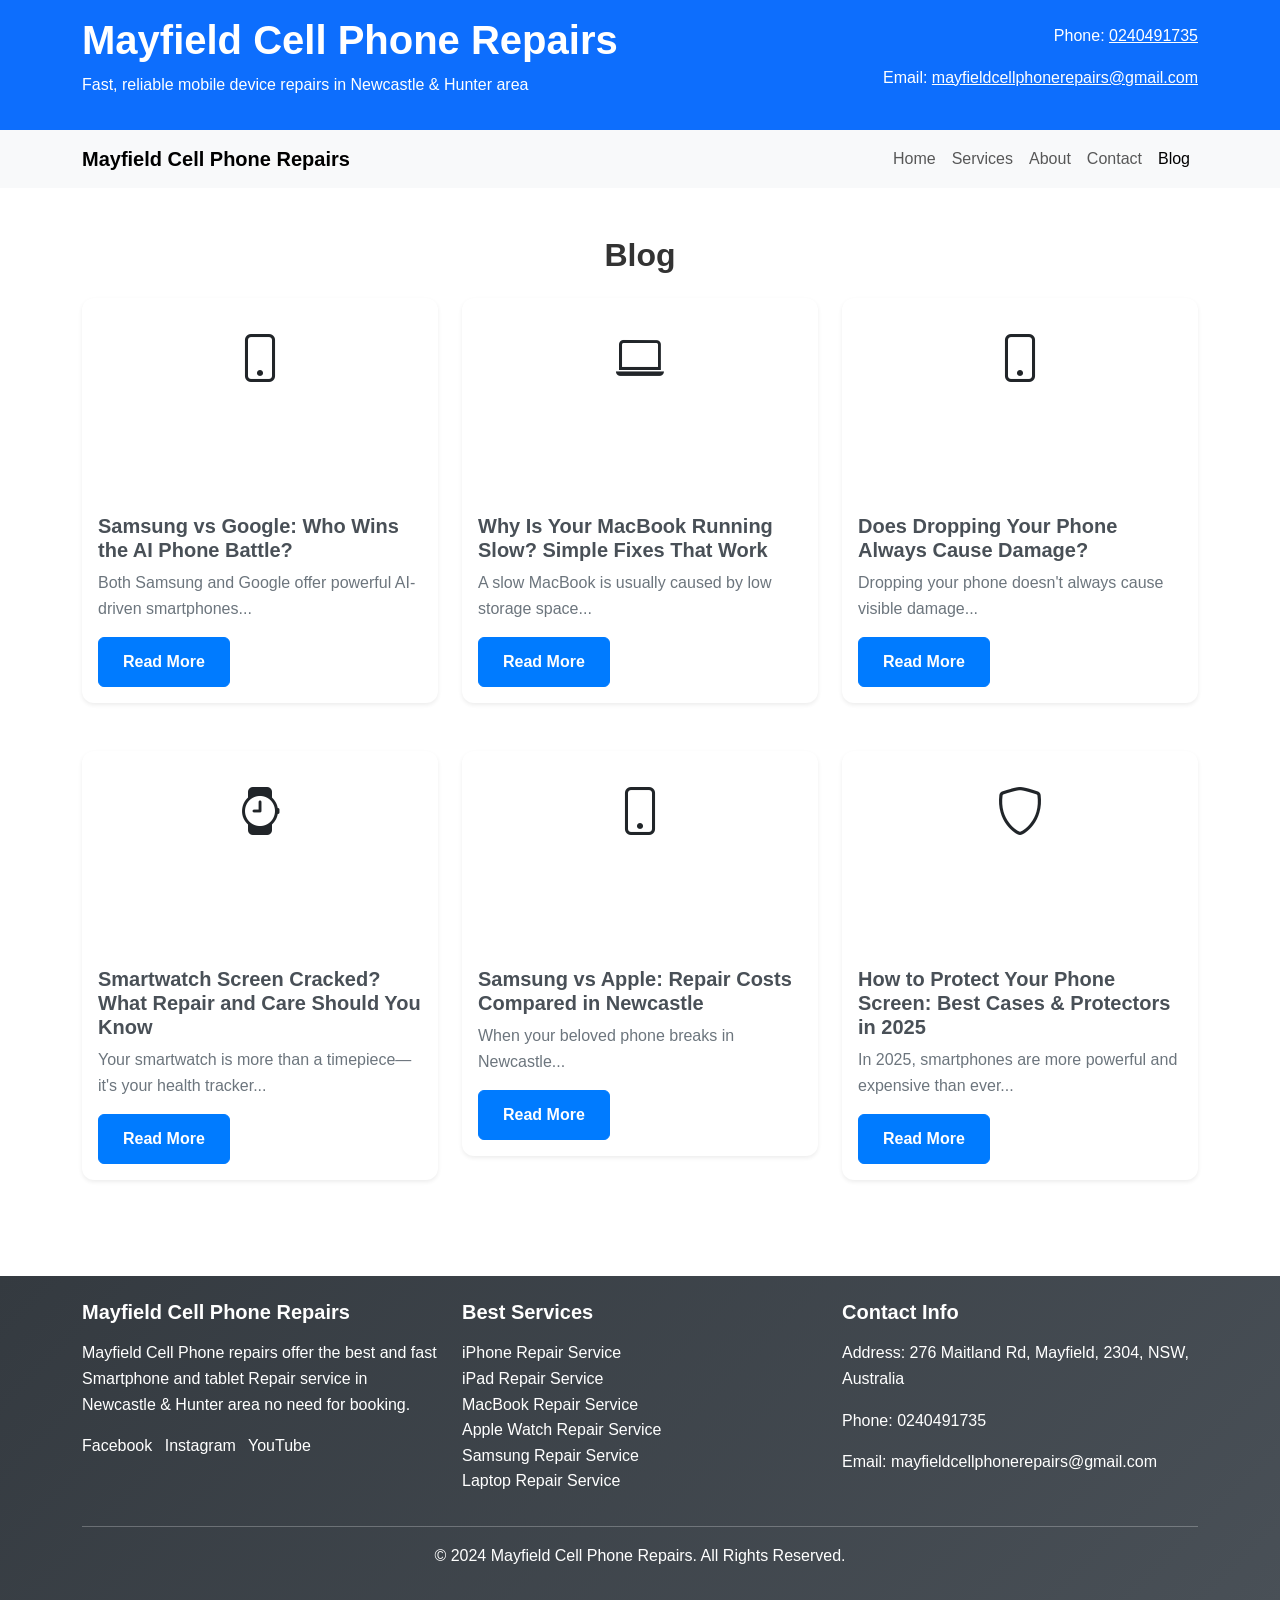
<file: blog/index.html>
<!DOCTYPE html>
<html lang="en">
<head>
    <meta charset="UTF-8">
    <meta name="viewport" content="width=device-width, initial-scale=1.0">
    <title>Blog - Mayfield Cell Phone Repairs</title>
    <link href="https://cdn.jsdelivr.net/npm/bootstrap@5.3.0/dist/css/bootstrap.min.css" rel="stylesheet">
    <link rel="stylesheet" href="https://cdn.jsdelivr.net/npm/bootstrap-icons@1.10.0/font/bootstrap-icons.css">
    <link rel="stylesheet" href="../assets/css/style.css">
</head>
<body>
    <header class="bg-primary text-white py-3">
        <div class="container">
            <div class="row align-items-center">
                <div class="col-md-6">
                    <h1>Mayfield Cell Phone Repairs</h1>
                    <p>Fast, reliable mobile device repairs in Newcastle & Hunter area</p>
                </div>
                <div class="col-md-6 text-end">
                    <p>Phone: <a href="tel:0240491735" class="text-white">0240491735</a></p>
                    <p>Email: <a href="mailto:mayfieldcellphonerepairs@gmail.com" class="text-white">mayfieldcellphonerepairs@gmail.com</a></p>
                </div>
            </div>
        </div>
    </header>

    <nav class="navbar navbar-expand-lg navbar-light bg-light">
        <div class="container">
            <a class="navbar-brand" href="../index.html">Mayfield Cell Phone Repairs</a>
            <button class="navbar-toggler" type="button" data-bs-toggle="collapse" data-bs-target="#navbarNav">
                <span class="navbar-toggler-icon"></span>
            </button>
            <div class="collapse navbar-collapse" id="navbarNav">
                <ul class="navbar-nav ms-auto">
                    <li class="nav-item"><a class="nav-link" href="../index.html">Home</a></li>
                    <li class="nav-item"><a class="nav-link" href="../services.html">Services</a></li>
                    <li class="nav-item"><a class="nav-link" href="../about.html">About</a></li>
                    <li class="nav-item"><a class="nav-link" href="../contact.html">Contact</a></li>
                    <li class="nav-item"><a class="nav-link active" href="./">Blog</a></li>
                </ul>
            </div>
        </div>
    </nav>

    <section class="py-5">
        <div class="container">
            <h2 class="text-center mb-4">Blog</h2>
            <div class="row">
                <div class="col-md-4 mb-4">
                    <div class="card">
                        <div class="card-img-top text-center py-4"><i class="bi bi-phone" style="font-size: 3rem;"></i></div>
                        <div class="card-body">
                            <h5 class="card-title">Samsung vs Google: Who Wins the AI Phone Battle?</h5>
                            <p class="card-text">Both Samsung and Google offer powerful AI-driven smartphones...</p>
                            <a href="samsung-vs-google.html" class="btn btn-primary">Read More</a>
                        </div>
                    </div>
                </div>
                <div class="col-md-4 mb-4">
                    <div class="card">
                        <div class="card-img-top text-center py-4"><i class="bi bi-laptop" style="font-size: 3rem;"></i></div>
                        <div class="card-body">
                            <h5 class="card-title">Why Is Your MacBook Running Slow? Simple Fixes That Work</h5>
                            <p class="card-text">A slow MacBook is usually caused by low storage space...</p>
                            <a href="macbook-slow.html" class="btn btn-primary">Read More</a>
                        </div>
                    </div>
                </div>
                <div class="col-md-4 mb-4">
                    <div class="card">
                        <div class="card-img-top text-center py-4"><i class="bi bi-phone" style="font-size: 3rem;"></i></div>
                        <div class="card-body">
                            <h5 class="card-title">Does Dropping Your Phone Always Cause Damage?</h5>
                            <p class="card-text">Dropping your phone doesn't always cause visible damage...</p>
                            <a href="dropping-phone.html" class="btn btn-primary">Read More</a>
                        </div>
                    </div>
                </div>
                <div class="col-md-4 mb-4">
                    <div class="card">
                        <div class="card-img-top text-center py-4"><i class="bi bi-watch" style="font-size: 3rem;"></i></div>
                        <div class="card-body">
                            <h5 class="card-title">Smartwatch Screen Cracked? What Repair and Care Should You Know</h5>
                            <p class="card-text">Your smartwatch is more than a timepiece—it's your health tracker...</p>
                            <a href="smartwatch-screen-cracked.html" class="btn btn-primary">Read More</a>
                        </div>
                    </div>
                </div>
                <div class="col-md-4 mb-4">
                    <div class="card">
                        <div class="card-img-top text-center py-4"><i class="bi bi-phone" style="font-size: 3rem;"></i></div>
                        <div class="card-body">
                            <h5 class="card-title">Samsung vs Apple: Repair Costs Compared in Newcastle</h5>
                            <p class="card-text">When your beloved phone breaks in Newcastle...</p>
                            <a href="samsung-vs-apple-repair-costs.html" class="btn btn-primary">Read More</a>
                        </div>
                    </div>
                </div>
                <div class="col-md-4 mb-4">
                    <div class="card">
                        <div class="card-img-top text-center py-4"><i class="bi bi-shield" style="font-size: 3rem;"></i></div>
                        <div class="card-body">
                            <h5 class="card-title">How to Protect Your Phone Screen: Best Cases & Protectors in 2025</h5>
                            <p class="card-text">In 2025, smartphones are more powerful and expensive than ever...</p>
                            <a href="protect-phone-screen.html" class="btn btn-primary">Read More</a>
                        </div>
                    </div>
                </div>
            </div>
        </div>
    </section>

    <footer class="bg-dark text-white py-4">
        <div class="container">
            <div class="row">
                <div class="col-md-4">
                    <h5>Mayfield Cell Phone Repairs</h5>
                    <p>Mayfield Cell Phone repairs offer the best and fast Smartphone and tablet Repair service in Newcastle & Hunter area no need for booking.</p>
                    <div>
                        <a href="https://www.facebook.com/mayfieldcellphonerepairs" class="text-white me-2">Facebook</a>
                        <a href="https://www.instagram.com/mayfieldcellphonerepairs/" class="text-white me-2">Instagram</a>
                        <a href="https://www.youtube.com/@mayfieldcellphonerepairs" class="text-white">YouTube</a>
                    </div>
                </div>
                <div class="col-md-4">
                    <h5>Best Services</h5>
                    <ul class="list-unstyled">
                        <li><a href="../services.html#iphone" class="text-white">iPhone Repair Service</a></li>
                        <li><a href="../services.html#ipad" class="text-white">iPad Repair Service</a></li>
                        <li><a href="../services.html#macbook" class="text-white">MacBook Repair Service</a></li>
                        <li><a href="../services.html#applewatch" class="text-white">Apple Watch Repair Service</a></li>
                        <li><a href="../services.html#samsung" class="text-white">Samsung Repair Service</a></li>
                        <li><a href="../services.html#laptop" class="text-white">Laptop Repair Service</a></li>
                    </ul>
                </div>
                <div class="col-md-4">
                    <h5>Contact Info</h5>
                    <p>Address: 276 Maitland Rd, Mayfield, 2304, NSW, Australia</p>
                    <p>Phone: <a href="tel:0240491735" class="text-white">0240491735</a></p>
                    <p>Email: <a href="mailto:mayfieldcellphonerepairs@gmail.com" class="text-white">mayfieldcellphonerepairs@gmail.com</a></p>
                </div>
            </div>
            <hr>
            <p class="text-center">&copy; 2024 Mayfield Cell Phone Repairs. All Rights Reserved.</p>
        </div>
    </footer>

    <script src="https://cdn.jsdelivr.net/npm/bootstrap@5.3.0/dist/js/bootstrap.bundle.min.js"></script>
    <script src="../assets/js/script.js"></script>
</body>
</html>
</file>
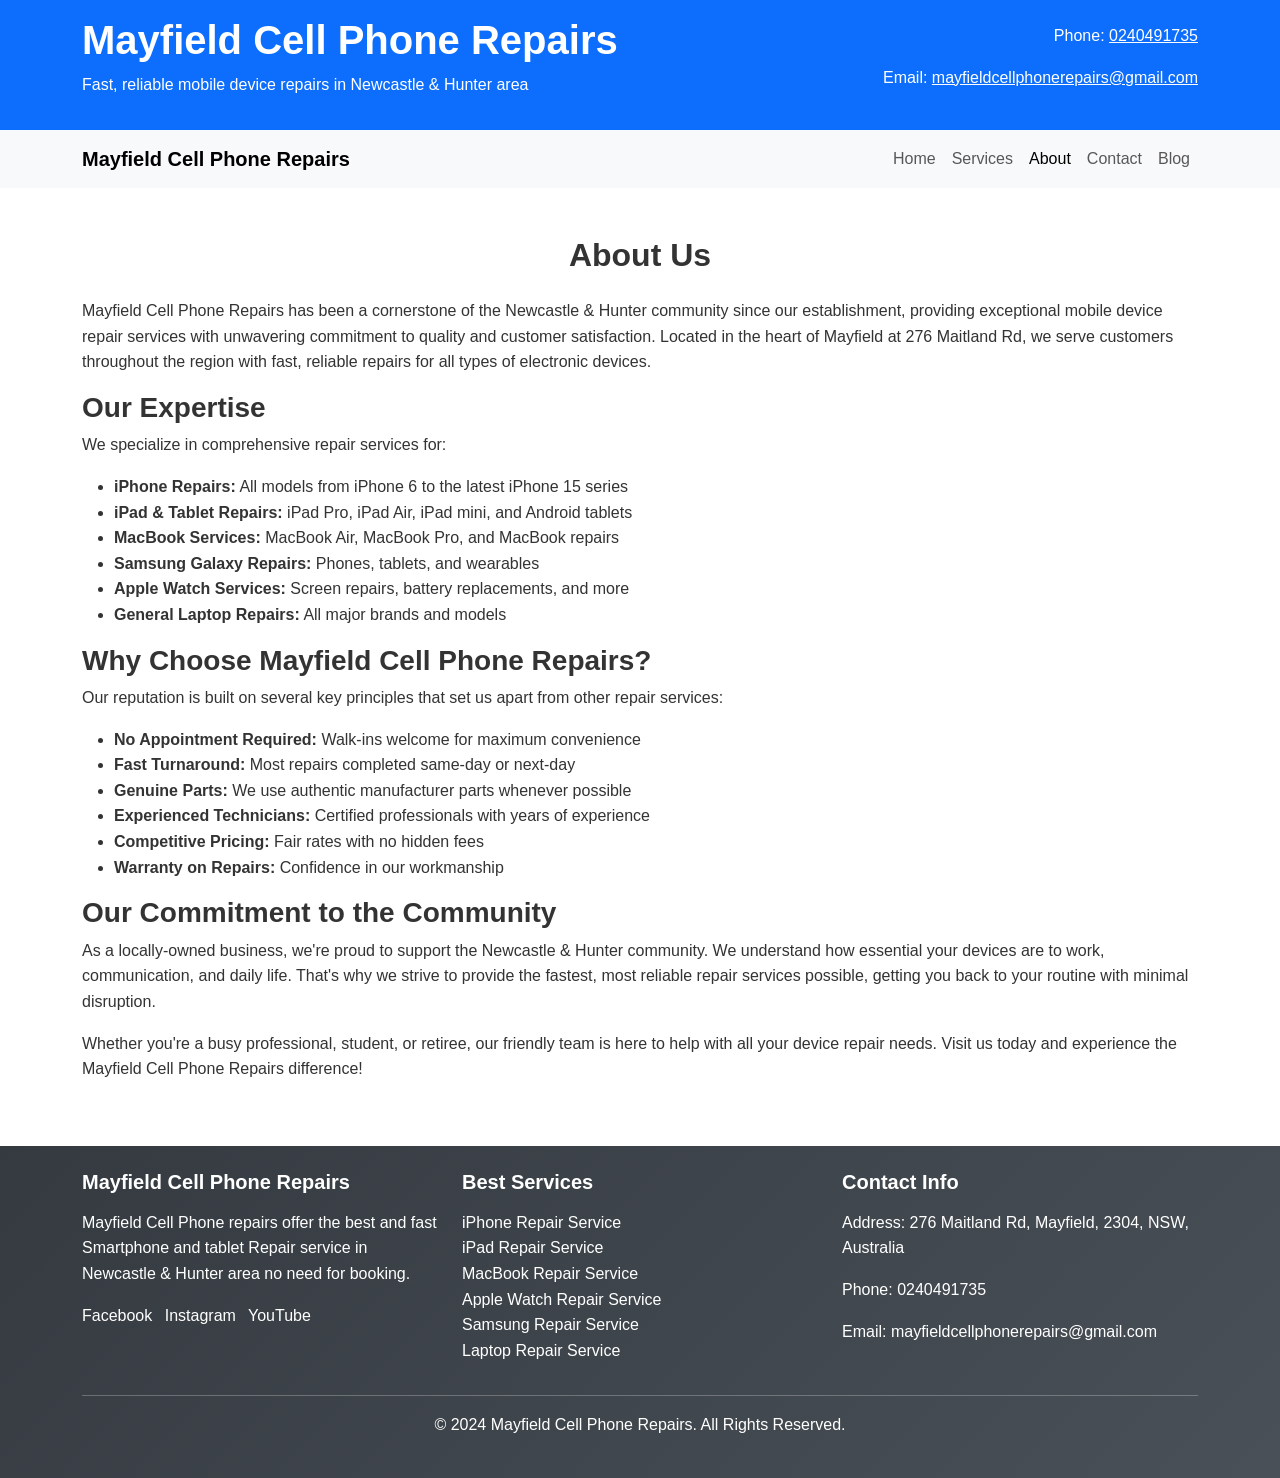
<file: about.html>
<!DOCTYPE html>
<html lang="en">
<head>
    <meta charset="UTF-8">
    <meta name="viewport" content="width=device-width, initial-scale=1.0">
    <title>About - Mayfield Cell Phone Repairs</title>
    <link href="https://cdn.jsdelivr.net/npm/bootstrap@5.3.0/dist/css/bootstrap.min.css" rel="stylesheet">
    <link rel="stylesheet" href="https://cdn.jsdelivr.net/npm/bootstrap-icons@1.10.0/font/bootstrap-icons.css">
    <link rel="stylesheet" href="assets/css/style.css">
</head>
<body>
    <header class="bg-primary text-white py-3">
        <div class="container">
            <div class="row align-items-center">
                <div class="col-md-6">
                    <h1>Mayfield Cell Phone Repairs</h1>
                    <p>Fast, reliable mobile device repairs in Newcastle & Hunter area</p>
                </div>
                <div class="col-md-6 text-end">
                    <p>Phone: <a href="tel:0240491735" class="text-white">0240491735</a></p>
                    <p>Email: <a href="mailto:mayfieldcellphonerepairs@gmail.com" class="text-white">mayfieldcellphonerepairs@gmail.com</a></p>
                </div>
            </div>
        </div>
    </header>

    <nav class="navbar navbar-expand-lg navbar-light bg-light">
        <div class="container">
            <a class="navbar-brand" href="#">Mayfield Cell Phone Repairs</a>
            <button class="navbar-toggler" type="button" data-bs-toggle="collapse" data-bs-target="#navbarNav">
                <span class="navbar-toggler-icon"></span>
            </button>
            <div class="collapse navbar-collapse" id="navbarNav">
                <ul class="navbar-nav ms-auto">
                    <li class="nav-item"><a class="nav-link" href="index.html">Home</a></li>
                    <li class="nav-item"><a class="nav-link" href="services.html">Services</a></li>
                    <li class="nav-item"><a class="nav-link active" href="about.html">About</a></li>
                    <li class="nav-item"><a class="nav-link" href="contact.html">Contact</a></li>
                    <li class="nav-item"><a class="nav-link" href="blog/">Blog</a></li>
                </ul>
            </div>
        </div>
    </nav>

    <section class="py-5">
        <div class="container">
            <h2 class="text-center mb-4">About Us</h2>
            <p>Mayfield Cell Phone Repairs has been a cornerstone of the Newcastle & Hunter community since our establishment, providing exceptional mobile device repair services with unwavering commitment to quality and customer satisfaction. Located in the heart of Mayfield at 276 Maitland Rd, we serve customers throughout the region with fast, reliable repairs for all types of electronic devices.</p>
            
            <h3>Our Expertise</h3>
            <p>We specialize in comprehensive repair services for:</p>
            <ul>
                <li><strong>iPhone Repairs:</strong> All models from iPhone 6 to the latest iPhone 15 series</li>
                <li><strong>iPad & Tablet Repairs:</strong> iPad Pro, iPad Air, iPad mini, and Android tablets</li>
                <li><strong>MacBook Services:</strong> MacBook Air, MacBook Pro, and MacBook repairs</li>
                <li><strong>Samsung Galaxy Repairs:</strong> Phones, tablets, and wearables</li>
                <li><strong>Apple Watch Services:</strong> Screen repairs, battery replacements, and more</li>
                <li><strong>General Laptop Repairs:</strong> All major brands and models</li>
            </ul>

            <h3>Why Choose Mayfield Cell Phone Repairs?</h3>
            <p>Our reputation is built on several key principles that set us apart from other repair services:</p>
            <ul>
                <li><strong>No Appointment Required:</strong> Walk-ins welcome for maximum convenience</li>
                <li><strong>Fast Turnaround:</strong> Most repairs completed same-day or next-day</li>
                <li><strong>Genuine Parts:</strong> We use authentic manufacturer parts whenever possible</li>
                <li><strong>Experienced Technicians:</strong> Certified professionals with years of experience</li>
                <li><strong>Competitive Pricing:</strong> Fair rates with no hidden fees</li>
                <li><strong>Warranty on Repairs:</strong> Confidence in our workmanship</li>
            </ul>

            <h3>Our Commitment to the Community</h3>
            <p>As a locally-owned business, we're proud to support the Newcastle & Hunter community. We understand how essential your devices are to work, communication, and daily life. That's why we strive to provide the fastest, most reliable repair services possible, getting you back to your routine with minimal disruption.</p>
            
            <p>Whether you're a busy professional, student, or retiree, our friendly team is here to help with all your device repair needs. Visit us today and experience the Mayfield Cell Phone Repairs difference!</p>
        </div>
    </section>

    <footer class="bg-dark text-white py-4">
        <div class="container">
            <div class="row">
                <div class="col-md-4">
                    <h5>Mayfield Cell Phone Repairs</h5>
                    <p>Mayfield Cell Phone repairs offer the best and fast Smartphone and tablet Repair service in Newcastle & Hunter area no need for booking.</p>
                    <div>
                        <a href="https://www.facebook.com/mayfieldcellphonerepairs" class="text-white me-2">Facebook</a>
                        <a href="https://www.instagram.com/mayfieldcellphonerepairs/" class="text-white me-2">Instagram</a>
                        <a href="https://www.youtube.com/@mayfieldcellphonerepairs" class="text-white">YouTube</a>
                    </div>
                </div>
                <div class="col-md-4">
                    <h5>Best Services</h5>
                    <ul class="list-unstyled">
                        <li><a href="services.html#iphone" class="text-white">iPhone Repair Service</a></li>
                        <li><a href="services.html#ipad" class="text-white">iPad Repair Service</a></li>
                        <li><a href="services.html#macbook" class="text-white">MacBook Repair Service</a></li>
                        <li><a href="services.html#applewatch" class="text-white">Apple Watch Repair Service</a></li>
                        <li><a href="services.html#samsung" class="text-white">Samsung Repair Service</a></li>
                        <li><a href="services.html#laptop" class="text-white">Laptop Repair Service</a></li>
                    </ul>
                </div>
                <div class="col-md-4">
                    <h5>Contact Info</h5>
                    <p>Address: 276 Maitland Rd, Mayfield, 2304, NSW, Australia</p>
                    <p>Phone: <a href="tel:0240491735" class="text-white">0240491735</a></p>
                    <p>Email: <a href="mailto:mayfieldcellphonerepairs@gmail.com" class="text-white">mayfieldcellphonerepairs@gmail.com</a></p>
                </div>
            </div>
            <hr>
            <p class="text-center">&copy; 2024 Mayfield Cell Phone Repairs. All Rights Reserved.</p>
        </div>
    </footer>

    <script src="https://cdn.jsdelivr.net/npm/bootstrap@5.3.0/dist/js/bootstrap.bundle.min.js"></script>
    <script src="assets/js/script.js"></script>
</body>
</html>
</file>
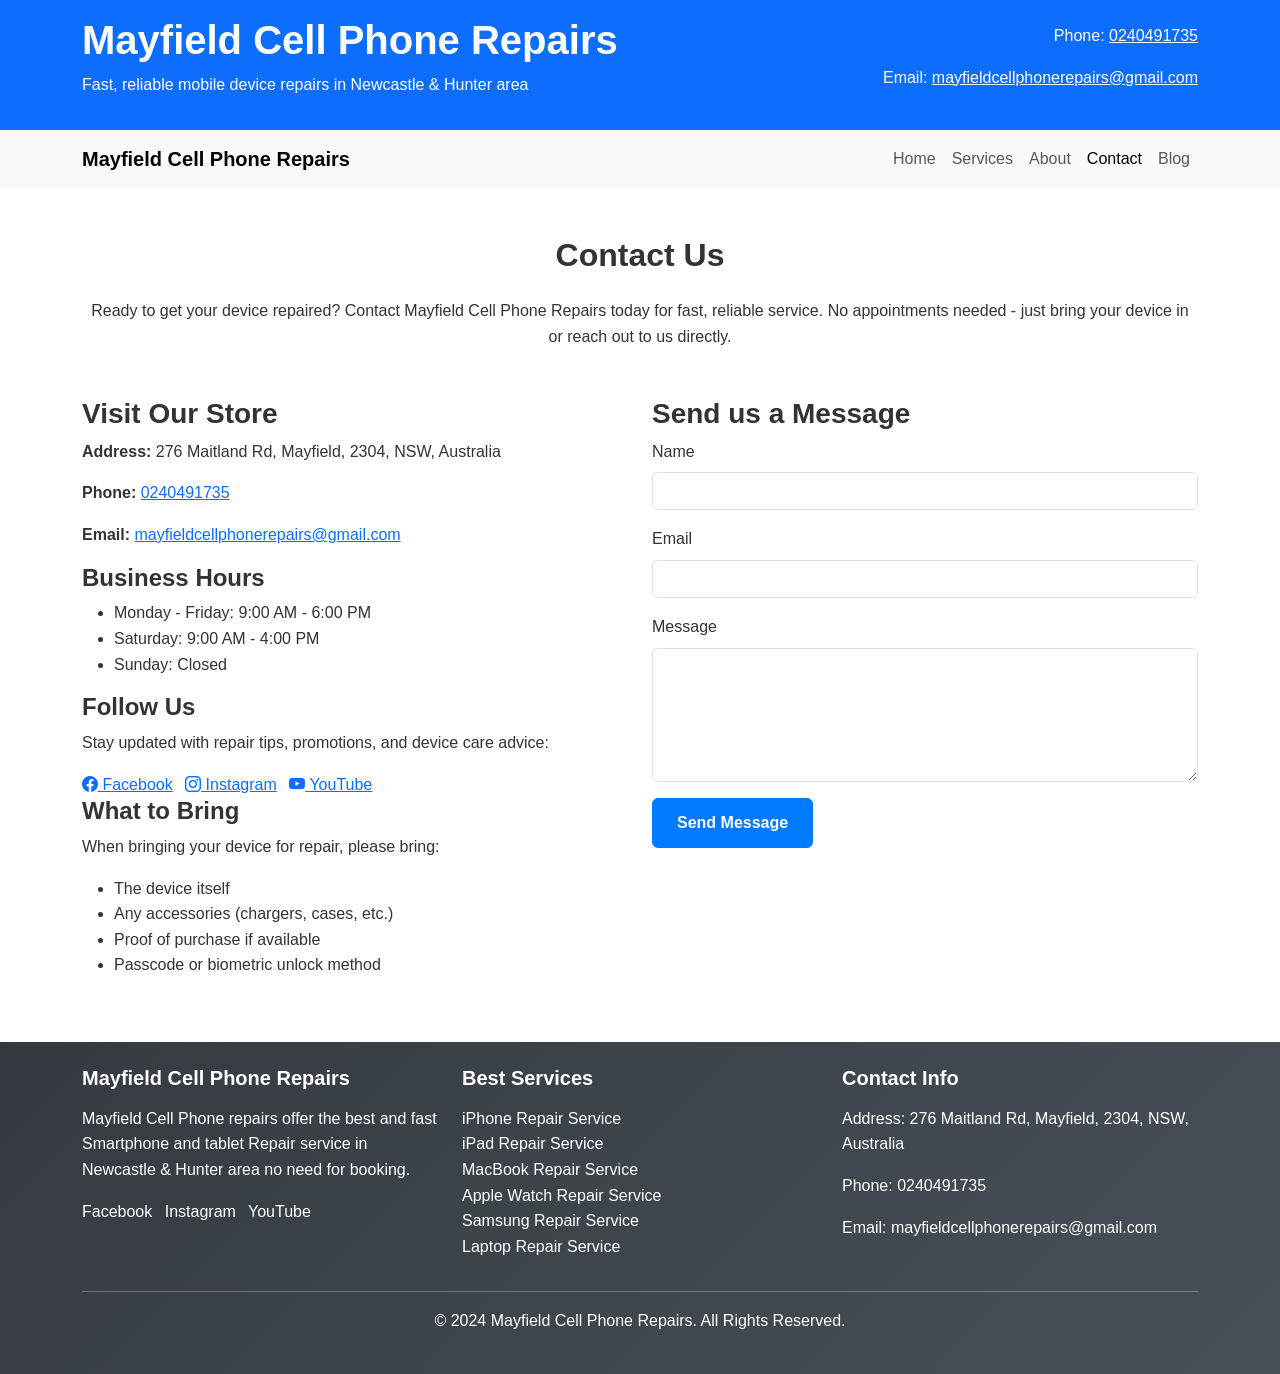
<file: contact.html>
<!DOCTYPE html>
<html lang="en">
<head>
    <meta charset="UTF-8">
    <meta name="viewport" content="width=device-width, initial-scale=1.0">
    <title>Contact - Mayfield Cell Phone Repairs</title>
    <link href="https://cdn.jsdelivr.net/npm/bootstrap@5.3.0/dist/css/bootstrap.min.css" rel="stylesheet">
    <link rel="stylesheet" href="https://cdn.jsdelivr.net/npm/bootstrap-icons@1.10.0/font/bootstrap-icons.css">
    <link rel="stylesheet" href="assets/css/style.css">
</head>
<body>
    <header class="bg-primary text-white py-3">
        <div class="container">
            <div class="row align-items-center">
                <div class="col-md-6">
                    <h1>Mayfield Cell Phone Repairs</h1>
                    <p>Fast, reliable mobile device repairs in Newcastle & Hunter area</p>
                </div>
                <div class="col-md-6 text-end">
                    <p>Phone: <a href="tel:0240491735" class="text-white">0240491735</a></p>
                    <p>Email: <a href="mailto:mayfieldcellphonerepairs@gmail.com" class="text-white">mayfieldcellphonerepairs@gmail.com</a></p>
                </div>
            </div>
        </div>
    </header>

    <nav class="navbar navbar-expand-lg navbar-light bg-light">
        <div class="container">
            <a class="navbar-brand" href="#">Mayfield Cell Phone Repairs</a>
            <button class="navbar-toggler" type="button" data-bs-toggle="collapse" data-bs-target="#navbarNav">
                <span class="navbar-toggler-icon"></span>
            </button>
            <div class="collapse navbar-collapse" id="navbarNav">
                <ul class="navbar-nav ms-auto">
                    <li class="nav-item"><a class="nav-link" href="index.html">Home</a></li>
                    <li class="nav-item"><a class="nav-link" href="services.html">Services</a></li>
                    <li class="nav-item"><a class="nav-link" href="about.html">About</a></li>
                    <li class="nav-item"><a class="nav-link active" href="contact.html">Contact</a></li>
                    <li class="nav-item"><a class="nav-link" href="blog/">Blog</a></li>
                </ul>
            </div>
        </div>
    </nav>

    <section class="py-5">
        <div class="container">
            <h2 class="text-center mb-4">Contact Us</h2>
            <p class="text-center mb-5">Ready to get your device repaired? Contact Mayfield Cell Phone Repairs today for fast, reliable service. No appointments needed - just bring your device in or reach out to us directly.</p>
            
            <div class="row">
                <div class="col-md-6">
                    <h3>Visit Our Store</h3>
                    <p><strong>Address:</strong> 276 Maitland Rd, Mayfield, 2304, NSW, Australia</p>
                    <p><strong>Phone:</strong> <a href="tel:0240491735">0240491735</a></p>
                    <p><strong>Email:</strong> <a href="mailto:mayfieldcellphonerepairs@gmail.com">mayfieldcellphonerepairs@gmail.com</a></p>
                    
                    <h4>Business Hours</h4>
                    <ul>
                        <li>Monday - Friday: 9:00 AM - 6:00 PM</li>
                        <li>Saturday: 9:00 AM - 4:00 PM</li>
                        <li>Sunday: Closed</li>
                    </ul>
                    
                    <h4>Follow Us</h4>
                    <p>Stay updated with repair tips, promotions, and device care advice:</p>
                    <a href="https://www.facebook.com/mayfieldcellphonerepairs" class="me-2"><i class="bi bi-facebook"></i> Facebook</a>
                    <a href="https://www.instagram.com/mayfieldcellphonerepairs/" class="me-2"><i class="bi bi-instagram"></i> Instagram</a>
                    <a href="https://www.youtube.com/@mayfieldcellphonerepairs"><i class="bi bi-youtube"></i> YouTube</a>
                    
                    <h4>What to Bring</h4>
                    <p>When bringing your device for repair, please bring:</p>
                    <ul>
                        <li>The device itself</li>
                        <li>Any accessories (chargers, cases, etc.)</li>
                        <li>Proof of purchase if available</li>
                        <li>Passcode or biometric unlock method</li>
                    </ul>
                </div>
                <div class="col-md-6">
                    <h3>Send us a Message</h3>
                    <form action="https://formspree.io/f/your-form-id" method="POST">
                        <div class="mb-3">
                            <label for="name" class="form-label">Name</label>
                            <input type="text" class="form-control" id="name" name="name" required>
                        </div>
                        <div class="mb-3">
                            <label for="email" class="form-label">Email</label>
                            <input type="email" class="form-control" id="email" name="email" required>
                        </div>
                        <div class="mb-3">
                            <label for="message" class="form-label">Message</label>
                            <textarea class="form-control" id="message" name="message" rows="5" required></textarea>
                        </div>
                        <button type="submit" class="btn btn-primary">Send Message</button>
                    </form>
                </div>
            </div>
        </div>
    </section>

    <footer class="bg-dark text-white py-4">
        <div class="container">
            <div class="row">
                <div class="col-md-4">
                    <h5>Mayfield Cell Phone Repairs</h5>
                    <p>Mayfield Cell Phone repairs offer the best and fast Smartphone and tablet Repair service in Newcastle & Hunter area no need for booking.</p>
                    <div>
                        <a href="https://www.facebook.com/mayfieldcellphonerepairs" class="text-white me-2">Facebook</a>
                        <a href="https://www.instagram.com/mayfieldcellphonerepairs/" class="text-white me-2">Instagram</a>
                        <a href="https://www.youtube.com/@mayfieldcellphonerepairs" class="text-white">YouTube</a>
                    </div>
                </div>
                <div class="col-md-4">
                    <h5>Best Services</h5>
                    <ul class="list-unstyled">
                        <li><a href="services.html#iphone" class="text-white">iPhone Repair Service</a></li>
                        <li><a href="services.html#ipad" class="text-white">iPad Repair Service</a></li>
                        <li><a href="services.html#macbook" class="text-white">MacBook Repair Service</a></li>
                        <li><a href="services.html#applewatch" class="text-white">Apple Watch Repair Service</a></li>
                        <li><a href="services.html#samsung" class="text-white">Samsung Repair Service</a></li>
                        <li><a href="services.html#laptop" class="text-white">Laptop Repair Service</a></li>
                    </ul>
                </div>
                <div class="col-md-4">
                    <h5>Contact Info</h5>
                    <p>Address: 276 Maitland Rd, Mayfield, 2304, NSW, Australia</p>
                    <p>Phone: <a href="tel:0240491735" class="text-white">0240491735</a></p>
                    <p>Email: <a href="mailto:mayfieldcellphonerepairs@gmail.com" class="text-white">mayfieldcellphonerepairs@gmail.com</a></p>
                </div>
            </div>
            <hr>
            <p class="text-center">&copy; 2024 Mayfield Cell Phone Repairs. All Rights Reserved.</p>
        </div>
    </footer>

    <script src="https://cdn.jsdelivr.net/npm/bootstrap@5.3.0/dist/js/bootstrap.bundle.min.js"></script>
    <script src="assets/js/script.js"></script>
</body>
</html>
</file>
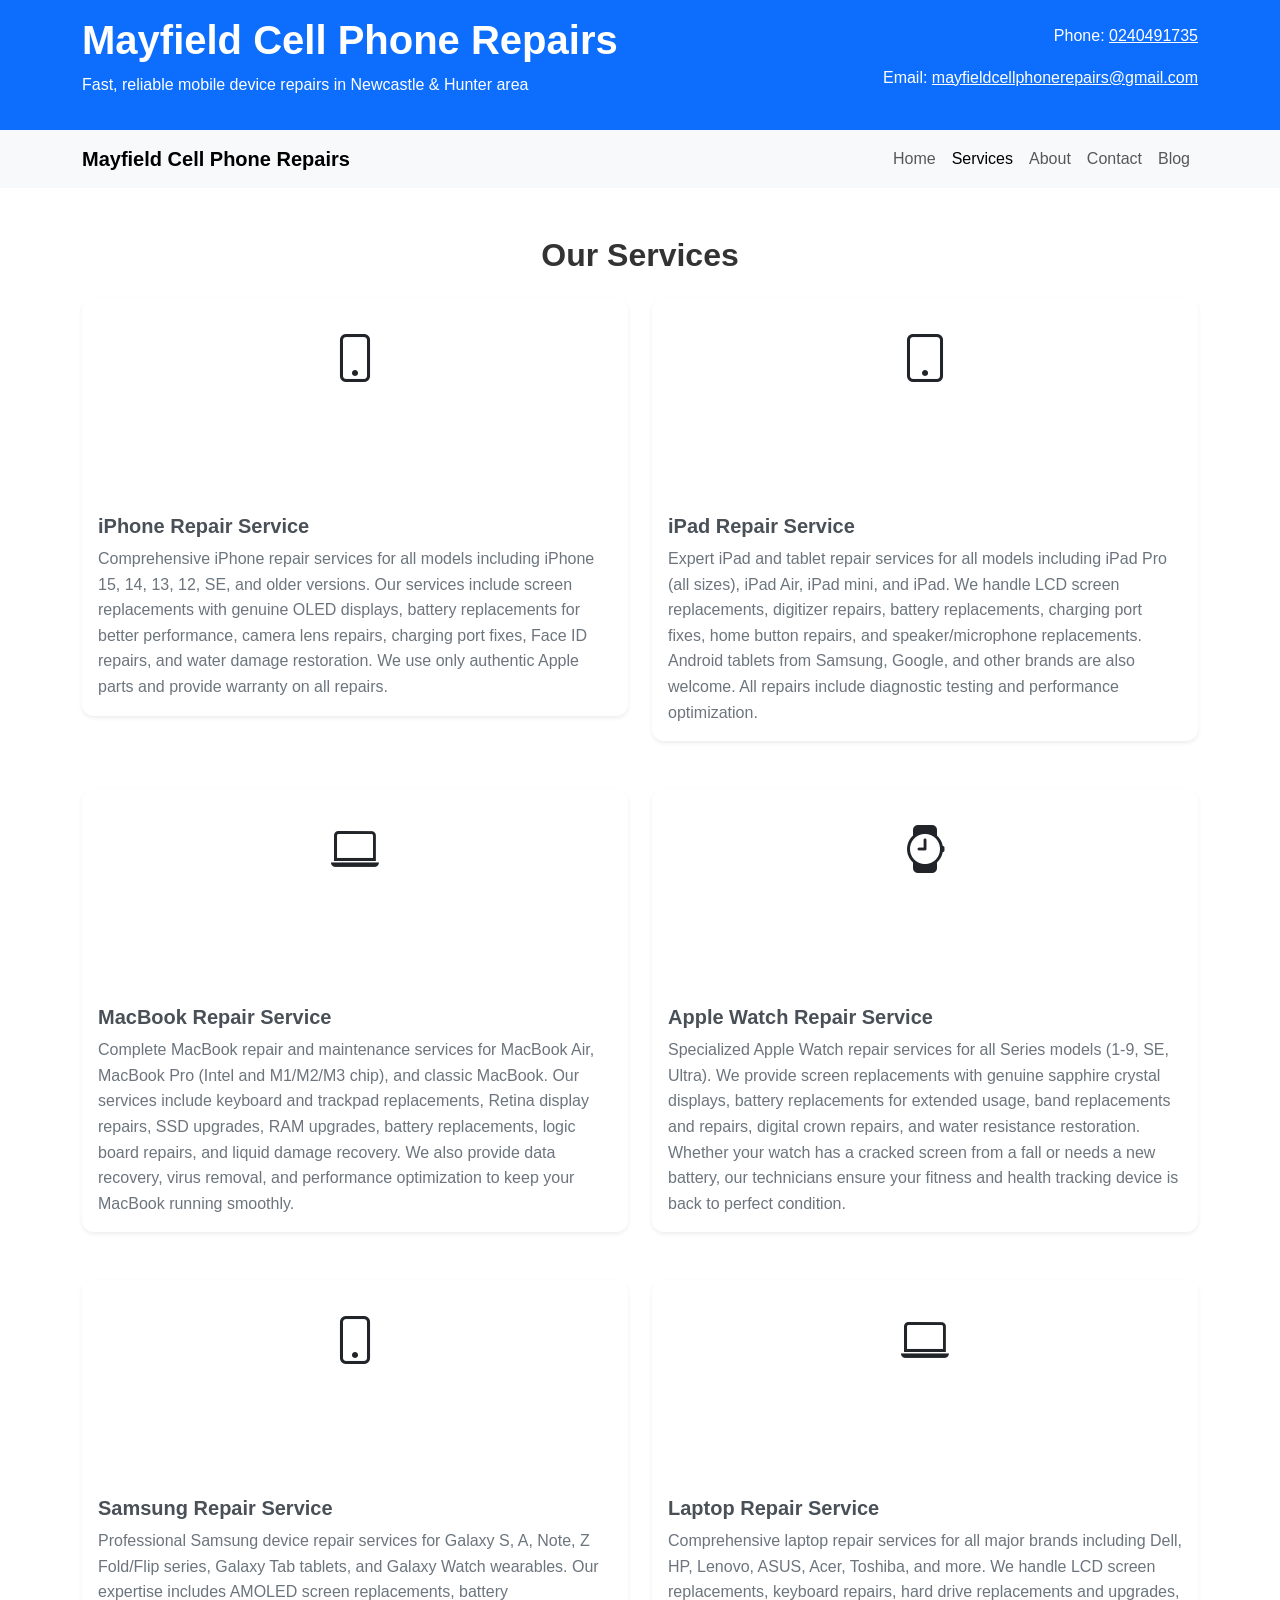
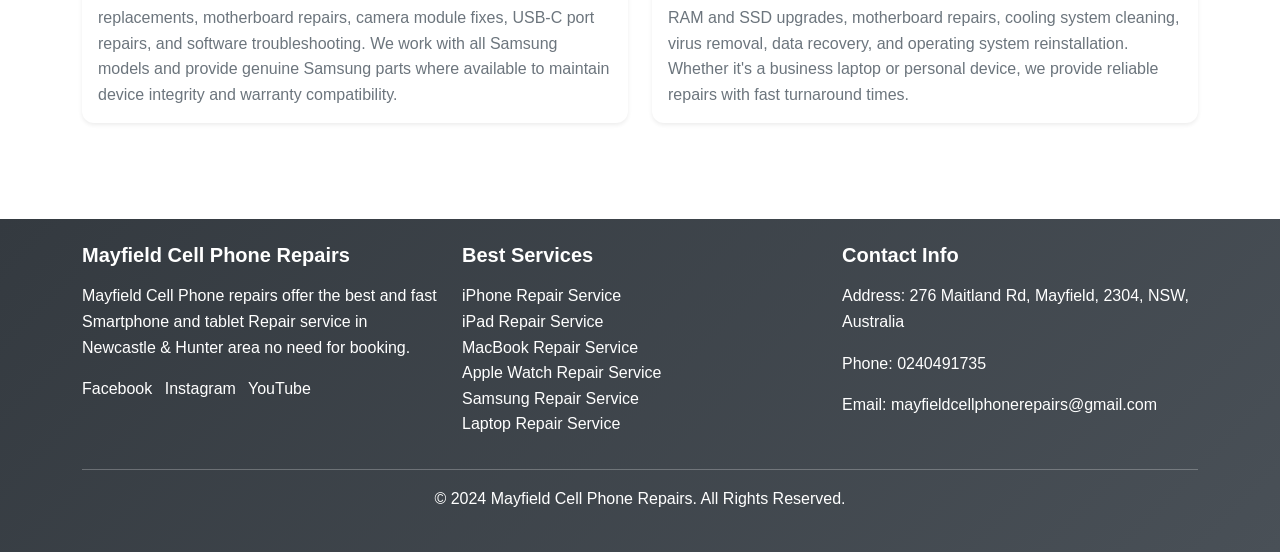
<file: services.html>
<!DOCTYPE html>
<html lang="en">
<head>
    <meta charset="UTF-8">
    <meta name="viewport" content="width=device-width, initial-scale=1.0">
    <title>Services - Mayfield Cell Phone Repairs</title>
    <link href="https://cdn.jsdelivr.net/npm/bootstrap@5.3.0/dist/css/bootstrap.min.css" rel="stylesheet">
    <link rel="stylesheet" href="https://cdn.jsdelivr.net/npm/bootstrap-icons@1.10.0/font/bootstrap-icons.css">
    <link rel="stylesheet" href="assets/css/style.css">
</head>
<body>
    <header class="bg-primary text-white py-3">
        <div class="container">
            <div class="row align-items-center">
                <div class="col-md-6">
                    <h1>Mayfield Cell Phone Repairs</h1>
                    <p>Fast, reliable mobile device repairs in Newcastle & Hunter area</p>
                </div>
                <div class="col-md-6 text-end">
                    <p>Phone: <a href="tel:0240491735" class="text-white">0240491735</a></p>
                    <p>Email: <a href="mailto:mayfieldcellphonerepairs@gmail.com" class="text-white">mayfieldcellphonerepairs@gmail.com</a></p>
                </div>
            </div>
        </div>
    </header>

    <nav class="navbar navbar-expand-lg navbar-light bg-light">
        <div class="container">
            <a class="navbar-brand" href="#">Mayfield Cell Phone Repairs</a>
            <button class="navbar-toggler" type="button" data-bs-toggle="collapse" data-bs-target="#navbarNav">
                <span class="navbar-toggler-icon"></span>
            </button>
            <div class="collapse navbar-collapse" id="navbarNav">
                <ul class="navbar-nav ms-auto">
                    <li class="nav-item"><a class="nav-link" href="index.html">Home</a></li>
                    <li class="nav-item"><a class="nav-link active" href="services.html">Services</a></li>
                    <li class="nav-item"><a class="nav-link" href="about.html">About</a></li>
                    <li class="nav-item"><a class="nav-link" href="contact.html">Contact</a></li>
                    <li class="nav-item"><a class="nav-link" href="blog/">Blog</a></li>
                </ul>
            </div>
        </div>
    </nav>

    <section class="py-5">
        <div class="container">
            <h2 class="text-center mb-4">Our Services</h2>
            <div class="row">
                <div class="col-md-6 mb-4" id="iphone">
                    <div class="card">
                        <div class="card-img-top text-center py-4"><i class="bi bi-phone" style="font-size: 3rem;"></i></div>
                        <div class="card-body">
                            <h5 class="card-title">iPhone Repair Service</h5>
                            <p class="card-text">Comprehensive iPhone repair services for all models including iPhone 15, 14, 13, 12, SE, and older versions. Our services include screen replacements with genuine OLED displays, battery replacements for better performance, camera lens repairs, charging port fixes, Face ID repairs, and water damage restoration. We use only authentic Apple parts and provide warranty on all repairs.</p>
                        </div>
                    </div>
                </div>
                <div class="col-md-6 mb-4" id="ipad">
                    <div class="card">
                        <div class="card-img-top text-center py-4"><i class="bi bi-tablet" style="font-size: 3rem;"></i></div>
                        <div class="card-body">
                            <h5 class="card-title">iPad Repair Service</h5>
                            <p class="card-text">Expert iPad and tablet repair services for all models including iPad Pro (all sizes), iPad Air, iPad mini, and iPad. We handle LCD screen replacements, digitizer repairs, battery replacements, charging port fixes, home button repairs, and speaker/microphone replacements. Android tablets from Samsung, Google, and other brands are also welcome. All repairs include diagnostic testing and performance optimization.</p>
                        </div>
                    </div>
                </div>
                <div class="col-md-6 mb-4" id="macbook">
                    <div class="card">
                        <div class="card-img-top text-center py-4"><i class="bi bi-laptop" style="font-size: 3rem;"></i></div>
                        <div class="card-body">
                            <h5 class="card-title">MacBook Repair Service</h5>
                            <p class="card-text">Complete MacBook repair and maintenance services for MacBook Air, MacBook Pro (Intel and M1/M2/M3 chip), and classic MacBook. Our services include keyboard and trackpad replacements, Retina display repairs, SSD upgrades, RAM upgrades, battery replacements, logic board repairs, and liquid damage recovery. We also provide data recovery, virus removal, and performance optimization to keep your MacBook running smoothly.</p>
                        </div>
                    </div>
                </div>
                <div class="col-md-6 mb-4" id="applewatch">
                    <div class="card">
                        <div class="card-img-top text-center py-4"><i class="bi bi-watch" style="font-size: 3rem;"></i></div>
                        <div class="card-body">
                            <h5 class="card-title">Apple Watch Repair Service</h5>
                            <p class="card-text">Specialized Apple Watch repair services for all Series models (1-9, SE, Ultra). We provide screen replacements with genuine sapphire crystal displays, battery replacements for extended usage, band replacements and repairs, digital crown repairs, and water resistance restoration. Whether your watch has a cracked screen from a fall or needs a new battery, our technicians ensure your fitness and health tracking device is back to perfect condition.</p>
                        </div>
                    </div>
                </div>
                <div class="col-md-6 mb-4" id="samsung">
                    <div class="card">
                        <div class="card-img-top text-center py-4"><i class="bi bi-phone" style="font-size: 3rem;"></i></div>
                        <div class="card-body">
                            <h5 class="card-title">Samsung Repair Service</h5>
                            <p class="card-text">Professional Samsung device repair services for Galaxy S, A, Note, Z Fold/Flip series, Galaxy Tab tablets, and Galaxy Watch wearables. Our expertise includes AMOLED screen replacements, battery replacements, motherboard repairs, camera module fixes, USB-C port repairs, and software troubleshooting. We work with all Samsung models and provide genuine Samsung parts where available to maintain device integrity and warranty compatibility.</p>
                        </div>
                    </div>
                </div>
                <div class="col-md-6 mb-4" id="laptop">
                    <div class="card">
                        <div class="card-img-top text-center py-4"><i class="bi bi-laptop" style="font-size: 3rem;"></i></div>
                        <div class="card-body">
                            <h5 class="card-title">Laptop Repair Service</h5>
                            <p class="card-text">Comprehensive laptop repair services for all major brands including Dell, HP, Lenovo, ASUS, Acer, Toshiba, and more. We handle LCD screen replacements, keyboard repairs, hard drive replacements and upgrades, RAM and SSD upgrades, motherboard repairs, cooling system cleaning, virus removal, data recovery, and operating system reinstallation. Whether it's a business laptop or personal device, we provide reliable repairs with fast turnaround times.</p>
                        </div>
                    </div>
                </div>
            </div>
        </div>
    </section>

    <footer class="bg-dark text-white py-4">
        <div class="container">
            <div class="row">
                <div class="col-md-4">
                    <h5>Mayfield Cell Phone Repairs</h5>
                    <p>Mayfield Cell Phone repairs offer the best and fast Smartphone and tablet Repair service in Newcastle & Hunter area no need for booking.</p>
                    <div>
                        <a href="https://www.facebook.com/mayfieldcellphonerepairs" class="text-white me-2">Facebook</a>
                        <a href="https://www.instagram.com/mayfieldcellphonerepairs/" class="text-white me-2">Instagram</a>
                        <a href="https://www.youtube.com/@mayfieldcellphonerepairs" class="text-white">YouTube</a>
                    </div>
                </div>
                <div class="col-md-4">
                    <h5>Best Services</h5>
                    <ul class="list-unstyled">
                        <li><a href="#iphone" class="text-white">iPhone Repair Service</a></li>
                        <li><a href="#ipad" class="text-white">iPad Repair Service</a></li>
                        <li><a href="#macbook" class="text-white">MacBook Repair Service</a></li>
                        <li><a href="#applewatch" class="text-white">Apple Watch Repair Service</a></li>
                        <li><a href="#samsung" class="text-white">Samsung Repair Service</a></li>
                        <li><a href="#laptop" class="text-white">Laptop Repair Service</a></li>
                    </ul>
                </div>
                <div class="col-md-4">
                    <h5>Contact Info</h5>
                    <p>Address: 276 Maitland Rd, Mayfield, 2304, NSW, Australia</p>
                    <p>Phone: <a href="tel:0240491735" class="text-white">0240491735</a></p>
                    <p>Email: <a href="mailto:mayfieldcellphonerepairs@gmail.com" class="text-white">mayfieldcellphonerepairs@gmail.com</a></p>
                </div>
            </div>
            <hr>
            <p class="text-center">&copy; 2024 Mayfield Cell Phone Repairs. All Rights Reserved.</p>
        </div>
    </footer>

    <script src="https://cdn.jsdelivr.net/npm/bootstrap@5.3.0/dist/js/bootstrap.bundle.min.js"></script>
    <script src="assets/js/script.js"></script>
</body>
</html>
</file>
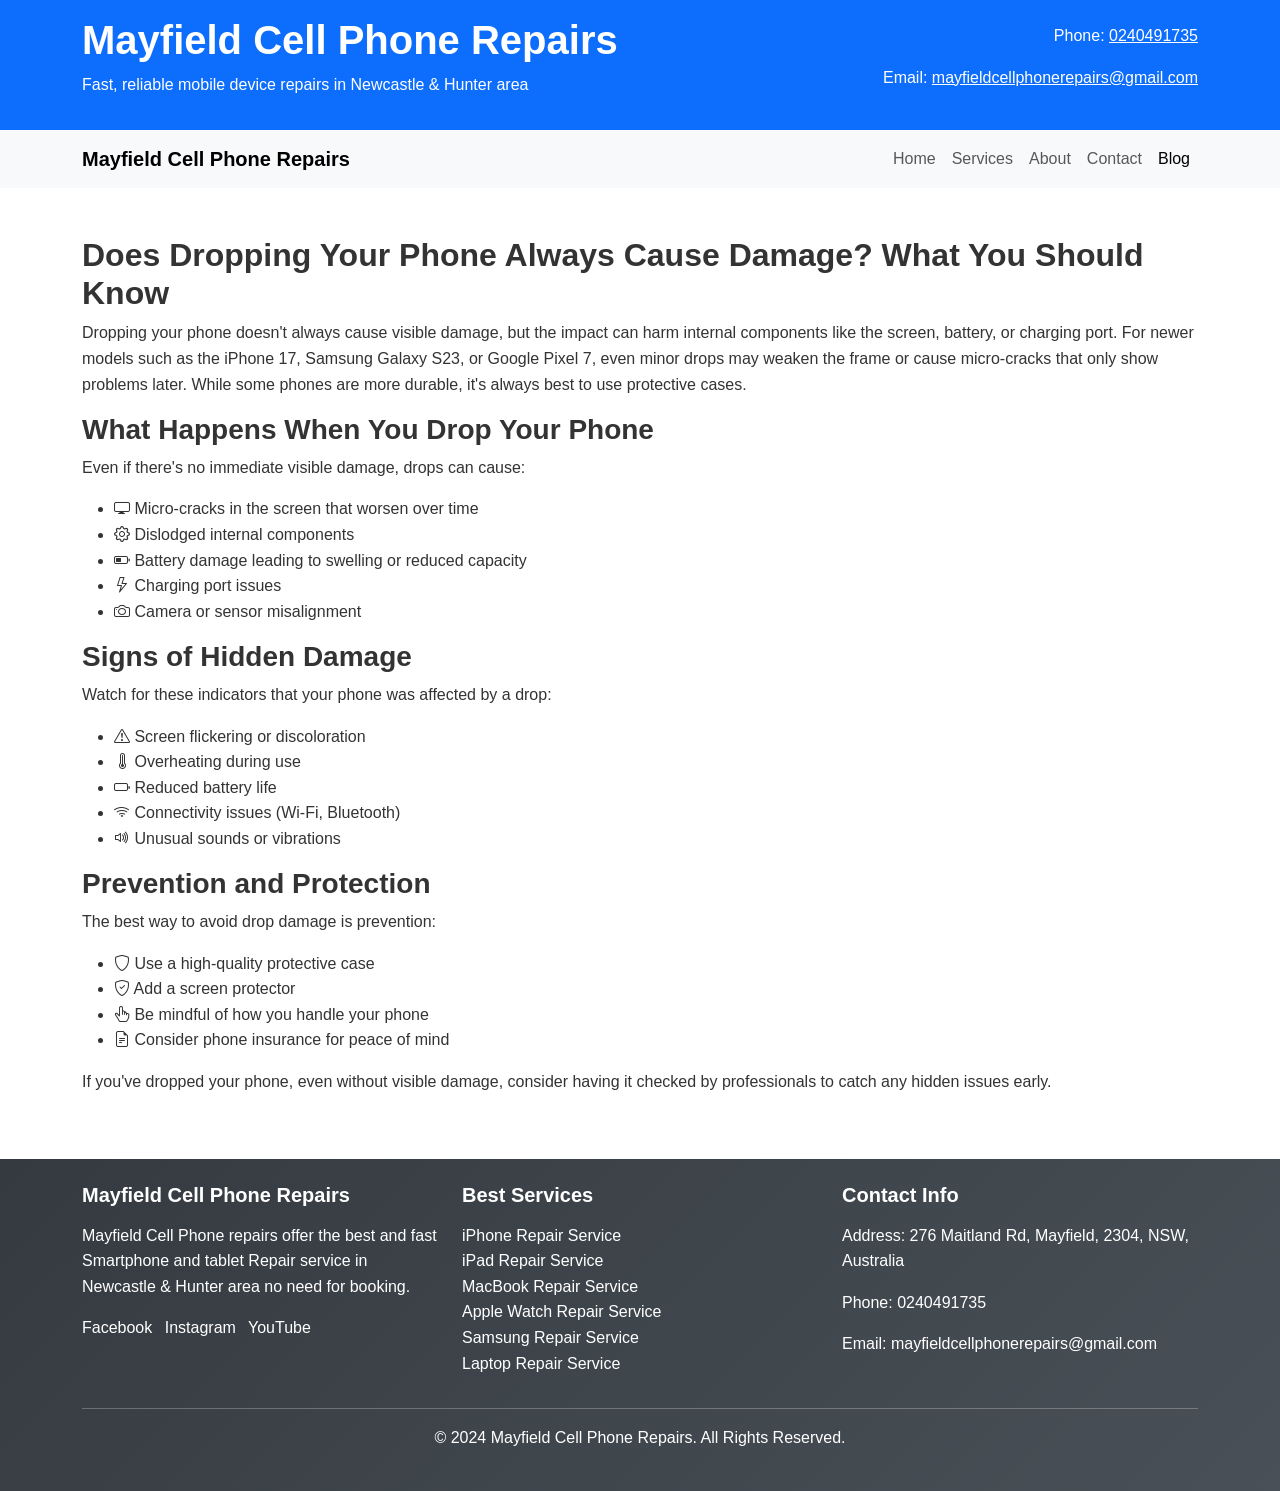
<file: blog/dropping-phone.html>
<!DOCTYPE html>
<html lang="en">
<head>
    <meta charset="UTF-8">
    <meta name="viewport" content="width=device-width, initial-scale=1.0">
    <title>Does Dropping Your Phone Always Cause Damage? What You Should Know - Mayfield Cell Phone Repairs</title>
    <link href="https://cdn.jsdelivr.net/npm/bootstrap@5.3.0/dist/css/bootstrap.min.css" rel="stylesheet">
    <link rel="stylesheet" href="https://cdn.jsdelivr.net/npm/bootstrap-icons@1.10.0/font/bootstrap-icons.css">
    <link rel="stylesheet" href="../assets/css/style.css">
</head>
<body>
    <header class="bg-primary text-white py-3">
        <div class="container">
            <div class="row align-items-center">
                <div class="col-md-6">
                    <h1>Mayfield Cell Phone Repairs</h1>
                    <p>Fast, reliable mobile device repairs in Newcastle & Hunter area</p>
                </div>
                <div class="col-md-6 text-end">
                    <p>Phone: <a href="tel:0240491735" class="text-white">0240491735</a></p>
                    <p>Email: <a href="mailto:mayfieldcellphonerepairs@gmail.com" class="text-white">mayfieldcellphonerepairs@gmail.com</a></p>
                </div>
            </div>
        </div>
    </header>

    <nav class="navbar navbar-expand-lg navbar-light bg-light">
        <div class="container">
            <a class="navbar-brand" href="../index.html">Mayfield Cell Phone Repairs</a>
            <button class="navbar-toggler" type="button" data-bs-toggle="collapse" data-bs-target="#navbarNav">
                <span class="navbar-toggler-icon"></span>
            </button>
            <div class="collapse navbar-collapse" id="navbarNav">
                <ul class="navbar-nav ms-auto">
                    <li class="nav-item"><a class="nav-link" href="../index.html">Home</a></li>
                    <li class="nav-item"><a class="nav-link" href="../services.html">Services</a></li>
                    <li class="nav-item"><a class="nav-link" href="../about.html">About</a></li>
                    <li class="nav-item"><a class="nav-link" href="../contact.html">Contact</a></li>
                    <li class="nav-item"><a class="nav-link active" href="./">Blog</a></li>
                </ul>
            </div>
        </div>
    </nav>

    <section class="py-5">
        <div class="container">
            <h2>Does Dropping Your Phone Always Cause Damage? What You Should Know</h2>
            <p>Dropping your phone doesn't always cause visible damage, but the impact can harm internal components like the screen, battery, or charging port. For newer models such as the iPhone 17, Samsung Galaxy S23, or Google Pixel 7, even minor drops may weaken the frame or cause micro-cracks that only show problems later. While some phones are more durable, it's always best to use protective cases.</p>
            <h3>What Happens When You Drop Your Phone</h3>
            <p>Even if there's no immediate visible damage, drops can cause:</p>
            <ul>
                <li><i class="bi bi-display"></i> Micro-cracks in the screen that worsen over time</li>
                <li><i class="bi bi-gear"></i> Dislodged internal components</li>
                <li><i class="bi bi-battery-half"></i> Battery damage leading to swelling or reduced capacity</li>
                <li><i class="bi bi-lightning"></i> Charging port issues</li>
                <li><i class="bi bi-camera"></i> Camera or sensor misalignment</li>
            </ul>
            <h3>Signs of Hidden Damage</h3>
            <p>Watch for these indicators that your phone was affected by a drop:</p>
            <ul>
                <li><i class="bi bi-exclamation-triangle"></i> Screen flickering or discoloration</li>
                <li><i class="bi bi-thermometer-high"></i> Overheating during use</li>
                <li><i class="bi bi-battery"></i> Reduced battery life</li>
                <li><i class="bi bi-wifi"></i> Connectivity issues (Wi-Fi, Bluetooth)</li>
                <li><i class="bi bi-volume-up"></i> Unusual sounds or vibrations</li>
            </ul>
            <h3>Prevention and Protection</h3>
            <p>The best way to avoid drop damage is prevention:</p>
            <ul>
                <li><i class="bi bi-shield"></i> Use a high-quality protective case</li>
                <li><i class="bi bi-shield-check"></i> Add a screen protector</li>
                <li><i class="bi bi-hand-index-thumb"></i> Be mindful of how you handle your phone</li>
                <li><i class="bi bi-file-earmark-text"></i> Consider phone insurance for peace of mind</li>
            </ul>
            <p>If you've dropped your phone, even without visible damage, consider having it checked by professionals to catch any hidden issues early.</p>
        </div>
    </section>

    <footer class="bg-dark text-white py-4">
        <div class="container">
            <div class="row">
                <div class="col-md-4">
                    <h5>Mayfield Cell Phone Repairs</h5>
                    <p>Mayfield Cell Phone repairs offer the best and fast Smartphone and tablet Repair service in Newcastle & Hunter area no need for booking.</p>
                    <div>
                        <a href="https://www.facebook.com/mayfieldcellphonerepairs" class="text-white me-2">Facebook</a>
                        <a href="https://www.instagram.com/mayfieldcellphonerepairs/" class="text-white me-2">Instagram</a>
                        <a href="https://www.youtube.com/@mayfieldcellphonerepairs" class="text-white">YouTube</a>
                    </div>
                </div>
                <div class="col-md-4">
                    <h5>Best Services</h5>
                    <ul class="list-unstyled">
                        <li><a href="../services.html#iphone" class="text-white">iPhone Repair Service</a></li>
                        <li><a href="../services.html#ipad" class="text-white">iPad Repair Service</a></li>
                        <li><a href="../services.html#macbook" class="text-white">MacBook Repair Service</a></li>
                        <li><a href="../services.html#applewatch" class="text-white">Apple Watch Repair Service</a></li>
                        <li><a href="../services.html#samsung" class="text-white">Samsung Repair Service</a></li>
                        <li><a href="../services.html#laptop" class="text-white">Laptop Repair Service</a></li>
                    </ul>
                </div>
                <div class="col-md-4">
                    <h5>Contact Info</h5>
                    <p>Address: 276 Maitland Rd, Mayfield, 2304, NSW, Australia</p>
                    <p>Phone: <a href="tel:0240491735" class="text-white">0240491735</a></p>
                    <p>Email: <a href="mailto:mayfieldcellphonerepairs@gmail.com" class="text-white">mayfieldcellphonerepairs@gmail.com</a></p>
                </div>
            </div>
            <hr>
            <p class="text-center">&copy; 2024 Mayfield Cell Phone Repairs. All Rights Reserved.</p>
        </div>
    </footer>

    <script src="https://cdn.jsdelivr.net/npm/bootstrap@5.3.0/dist/js/bootstrap.bundle.min.js"></script>
    <script src="../assets/js/script.js"></script>
</body>
</html>
</file>
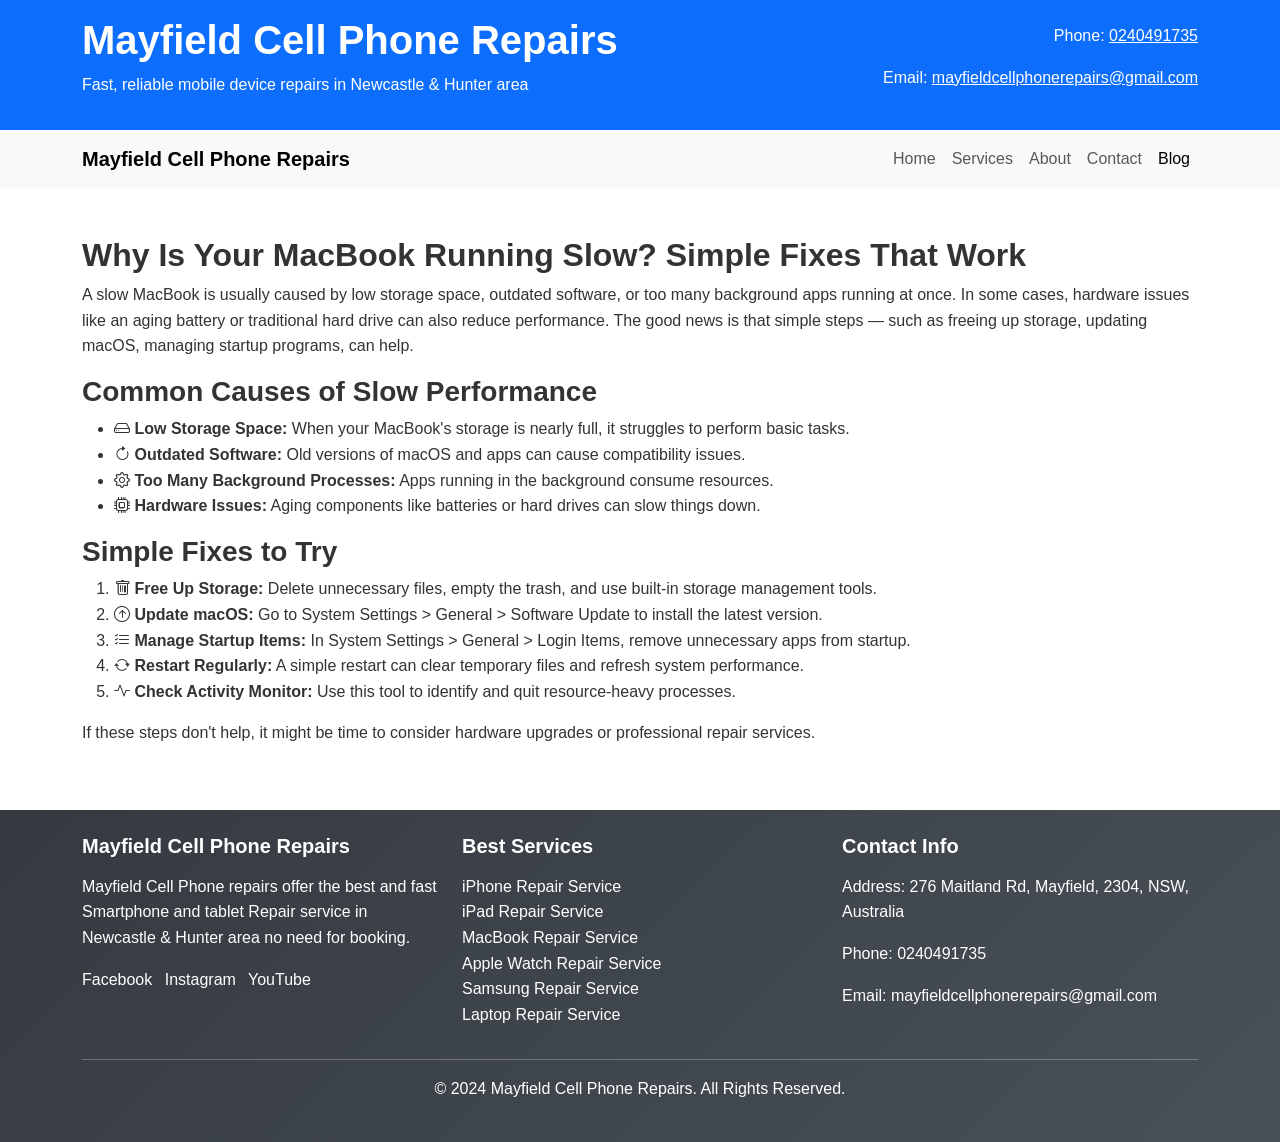
<file: blog/macbook-slow.html>
<!DOCTYPE html>
<html lang="en">
<head>
    <meta charset="UTF-8">
    <meta name="viewport" content="width=device-width, initial-scale=1.0">
    <title>Why Is Your MacBook Running Slow? Simple Fixes That Work - Mayfield Cell Phone Repairs</title>
    <link href="https://cdn.jsdelivr.net/npm/bootstrap@5.3.0/dist/css/bootstrap.min.css" rel="stylesheet">
    <link rel="stylesheet" href="https://cdn.jsdelivr.net/npm/bootstrap-icons@1.10.0/font/bootstrap-icons.css">
    <link rel="stylesheet" href="../assets/css/style.css">
</head>
<body>
    <header class="bg-primary text-white py-3">
        <div class="container">
            <div class="row align-items-center">
                <div class="col-md-6">
                    <h1>Mayfield Cell Phone Repairs</h1>
                    <p>Fast, reliable mobile device repairs in Newcastle & Hunter area</p>
                </div>
                <div class="col-md-6 text-end">
                    <p>Phone: <a href="tel:0240491735" class="text-white">0240491735</a></p>
                    <p>Email: <a href="mailto:mayfieldcellphonerepairs@gmail.com" class="text-white">mayfieldcellphonerepairs@gmail.com</a></p>
                </div>
            </div>
        </div>
    </header>

    <nav class="navbar navbar-expand-lg navbar-light bg-light">
        <div class="container">
            <a class="navbar-brand" href="../index.html">Mayfield Cell Phone Repairs</a>
            <button class="navbar-toggler" type="button" data-bs-toggle="collapse" data-bs-target="#navbarNav">
                <span class="navbar-toggler-icon"></span>
            </button>
            <div class="collapse navbar-collapse" id="navbarNav">
                <ul class="navbar-nav ms-auto">
                    <li class="nav-item"><a class="nav-link" href="../index.html">Home</a></li>
                    <li class="nav-item"><a class="nav-link" href="../services.html">Services</a></li>
                    <li class="nav-item"><a class="nav-link" href="../about.html">About</a></li>
                    <li class="nav-item"><a class="nav-link" href="../contact.html">Contact</a></li>
                    <li class="nav-item"><a class="nav-link active" href="./">Blog</a></li>
                </ul>
            </div>
        </div>
    </nav>

    <section class="py-5">
        <div class="container">
            <h2>Why Is Your MacBook Running Slow? Simple Fixes That Work</h2>
            <p>A slow MacBook is usually caused by low storage space, outdated software, or too many background apps running at once. In some cases, hardware issues like an aging battery or traditional hard drive can also reduce performance. The good news is that simple steps — such as freeing up storage, updating macOS, managing startup programs, can help.</p>
            <h3>Common Causes of Slow Performance</h3>
            <ul>
                <li><i class="bi bi-hdd"></i> <strong>Low Storage Space:</strong> When your MacBook's storage is nearly full, it struggles to perform basic tasks.</li>
                <li><i class="bi bi-arrow-clockwise"></i> <strong>Outdated Software:</strong> Old versions of macOS and apps can cause compatibility issues.</li>
                <li><i class="bi bi-gear"></i> <strong>Too Many Background Processes:</strong> Apps running in the background consume resources.</li>
                <li><i class="bi bi-cpu"></i> <strong>Hardware Issues:</strong> Aging components like batteries or hard drives can slow things down.</li>
            </ul>
            <h3>Simple Fixes to Try</h3>
            <ol>
                <li><i class="bi bi-trash"></i> <strong>Free Up Storage:</strong> Delete unnecessary files, empty the trash, and use built-in storage management tools.</li>
                <li><i class="bi bi-arrow-up-circle"></i> <strong>Update macOS:</strong> Go to System Settings > General > Software Update to install the latest version.</li>
                <li><i class="bi bi-list-check"></i> <strong>Manage Startup Items:</strong> In System Settings > General > Login Items, remove unnecessary apps from startup.</li>
                <li><i class="bi bi-arrow-repeat"></i> <strong>Restart Regularly:</strong> A simple restart can clear temporary files and refresh system performance.</li>
                <li><i class="bi bi-activity"></i> <strong>Check Activity Monitor:</strong> Use this tool to identify and quit resource-heavy processes.</li>
            </ol>
            <p>If these steps don't help, it might be time to consider hardware upgrades or professional repair services.</p>
        </div>
    </section>

    <footer class="bg-dark text-white py-4">
        <div class="container">
            <div class="row">
                <div class="col-md-4">
                    <h5>Mayfield Cell Phone Repairs</h5>
                    <p>Mayfield Cell Phone repairs offer the best and fast Smartphone and tablet Repair service in Newcastle & Hunter area no need for booking.</p>
                    <div>
                        <a href="https://www.facebook.com/mayfieldcellphonerepairs" class="text-white me-2">Facebook</a>
                        <a href="https://www.instagram.com/mayfieldcellphonerepairs/" class="text-white me-2">Instagram</a>
                        <a href="https://www.youtube.com/@mayfieldcellphonerepairs" class="text-white">YouTube</a>
                    </div>
                </div>
                <div class="col-md-4">
                    <h5>Best Services</h5>
                    <ul class="list-unstyled">
                        <li><a href="../services.html#iphone" class="text-white">iPhone Repair Service</a></li>
                        <li><a href="../services.html#ipad" class="text-white">iPad Repair Service</a></li>
                        <li><a href="../services.html#macbook" class="text-white">MacBook Repair Service</a></li>
                        <li><a href="../services.html#applewatch" class="text-white">Apple Watch Repair Service</a></li>
                        <li><a href="../services.html#samsung" class="text-white">Samsung Repair Service</a></li>
                        <li><a href="../services.html#laptop" class="text-white">Laptop Repair Service</a></li>
                    </ul>
                </div>
                <div class="col-md-4">
                    <h5>Contact Info</h5>
                    <p>Address: 276 Maitland Rd, Mayfield, 2304, NSW, Australia</p>
                    <p>Phone: <a href="tel:0240491735" class="text-white">0240491735</a></p>
                    <p>Email: <a href="mailto:mayfieldcellphonerepairs@gmail.com" class="text-white">mayfieldcellphonerepairs@gmail.com</a></p>
                </div>
            </div>
            <hr>
            <p class="text-center">&copy; 2024 Mayfield Cell Phone Repairs. All Rights Reserved.</p>
        </div>
    </footer>

    <script src="https://cdn.jsdelivr.net/npm/bootstrap@5.3.0/dist/js/bootstrap.bundle.min.js"></script>
    <script src="../assets/js/script.js"></script>
</body>
</html>
</file>
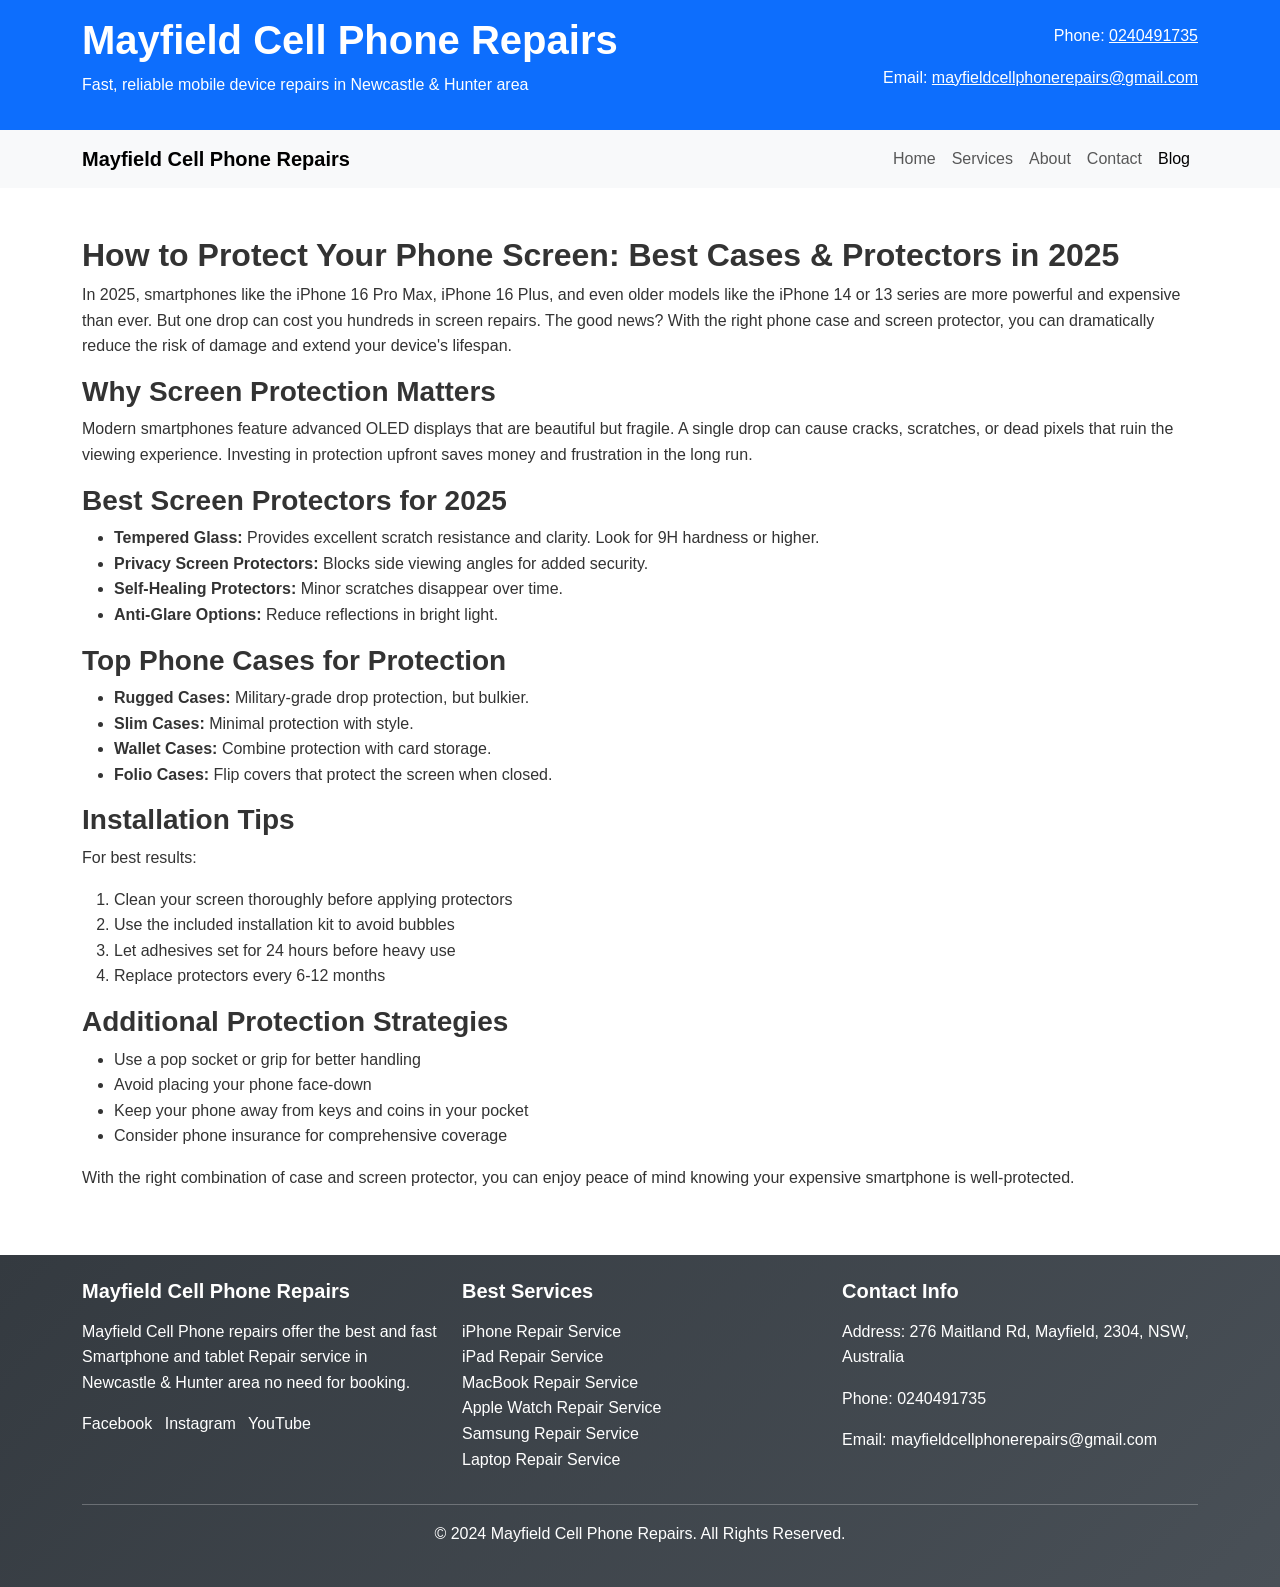
<file: blog/protect-phone-screen.html>
<!DOCTYPE html>
<html lang="en">
<head>
    <meta charset="UTF-8">
    <meta name="viewport" content="width=device-width, initial-scale=1.0">
    <title>How to Protect Your Phone Screen: Best Cases & Protectors in 2025 - Mayfield Cell Phone Repairs</title>
    <link href="https://cdn.jsdelivr.net/npm/bootstrap@5.3.0/dist/css/bootstrap.min.css" rel="stylesheet">
    <link rel="stylesheet" href="https://cdn.jsdelivr.net/npm/bootstrap-icons@1.10.0/font/bootstrap-icons.css">
    <link rel="stylesheet" href="../assets/css/style.css">
</head>
<body>
    <header class="bg-primary text-white py-3">
        <div class="container">
            <div class="row align-items-center">
                <div class="col-md-6">
                    <h1>Mayfield Cell Phone Repairs</h1>
                    <p>Fast, reliable mobile device repairs in Newcastle & Hunter area</p>
                </div>
                <div class="col-md-6 text-end">
                    <p>Phone: <a href="tel:0240491735" class="text-white">0240491735</a></p>
                    <p>Email: <a href="mailto:mayfieldcellphonerepairs@gmail.com" class="text-white">mayfieldcellphonerepairs@gmail.com</a></p>
                </div>
            </div>
        </div>
    </header>

    <nav class="navbar navbar-expand-lg navbar-light bg-light">
        <div class="container">
            <a class="navbar-brand" href="../index.html">Mayfield Cell Phone Repairs</a>
            <button class="navbar-toggler" type="button" data-bs-toggle="collapse" data-bs-target="#navbarNav">
                <span class="navbar-toggler-icon"></span>
            </button>
            <div class="collapse navbar-collapse" id="navbarNav">
                <ul class="navbar-nav ms-auto">
                    <li class="nav-item"><a class="nav-link" href="../index.html">Home</a></li>
                    <li class="nav-item"><a class="nav-link" href="../services.html">Services</a></li>
                    <li class="nav-item"><a class="nav-link" href="../about.html">About</a></li>
                    <li class="nav-item"><a class="nav-link" href="../contact.html">Contact</a></li>
                    <li class="nav-item"><a class="nav-link active" href="./">Blog</a></li>
                </ul>
            </div>
        </div>
    </nav>

    <section class="py-5">
        <div class="container">
            <h2>How to Protect Your Phone Screen: Best Cases & Protectors in 2025</h2>
            <p>In 2025, smartphones like the iPhone 16 Pro Max, iPhone 16 Plus, and even older models like the iPhone 14 or 13 series are more powerful and expensive than ever. But one drop can cost you hundreds in screen repairs. The good news? With the right phone case and screen protector, you can dramatically reduce the risk of damage and extend your device's lifespan.</p>
            <h3>Why Screen Protection Matters</h3>
            <p>Modern smartphones feature advanced OLED displays that are beautiful but fragile. A single drop can cause cracks, scratches, or dead pixels that ruin the viewing experience. Investing in protection upfront saves money and frustration in the long run.</p>
            <h3>Best Screen Protectors for 2025</h3>
            <ul>
                <li><strong>Tempered Glass:</strong> Provides excellent scratch resistance and clarity. Look for 9H hardness or higher.</li>
                <li><strong>Privacy Screen Protectors:</strong> Blocks side viewing angles for added security.</li>
                <li><strong>Self-Healing Protectors:</strong> Minor scratches disappear over time.</li>
                <li><strong>Anti-Glare Options:</strong> Reduce reflections in bright light.</li>
            </ul>
            <h3>Top Phone Cases for Protection</h3>
            <ul>
                <li><strong>Rugged Cases:</strong> Military-grade drop protection, but bulkier.</li>
                <li><strong>Slim Cases:</strong> Minimal protection with style.</li>
                <li><strong>Wallet Cases:</strong> Combine protection with card storage.</li>
                <li><strong>Folio Cases:</strong> Flip covers that protect the screen when closed.</li>
            </ul>
            <h3>Installation Tips</h3>
            <p>For best results:</p>
            <ol>
                <li>Clean your screen thoroughly before applying protectors</li>
                <li>Use the included installation kit to avoid bubbles</li>
                <li>Let adhesives set for 24 hours before heavy use</li>
                <li>Replace protectors every 6-12 months</li>
            </ol>
            <h3>Additional Protection Strategies</h3>
            <ul>
                <li>Use a pop socket or grip for better handling</li>
                <li>Avoid placing your phone face-down</li>
                <li>Keep your phone away from keys and coins in your pocket</li>
                <li>Consider phone insurance for comprehensive coverage</li>
            </ul>
            <p>With the right combination of case and screen protector, you can enjoy peace of mind knowing your expensive smartphone is well-protected.</p>
        </div>
    </section>

    <footer class="bg-dark text-white py-4">
        <div class="container">
            <div class="row">
                <div class="col-md-4">
                    <h5>Mayfield Cell Phone Repairs</h5>
                    <p>Mayfield Cell Phone repairs offer the best and fast Smartphone and tablet Repair service in Newcastle & Hunter area no need for booking.</p>
                    <div>
                        <a href="https://www.facebook.com/mayfieldcellphonerepairs" class="text-white me-2">Facebook</a>
                        <a href="https://www.instagram.com/mayfieldcellphonerepairs/" class="text-white me-2">Instagram</a>
                        <a href="https://www.youtube.com/@mayfieldcellphonerepairs" class="text-white">YouTube</a>
                    </div>
                </div>
                <div class="col-md-4">
                    <h5>Best Services</h5>
                    <ul class="list-unstyled">
                        <li><a href="../services.html#iphone" class="text-white">iPhone Repair Service</a></li>
                        <li><a href="../services.html#ipad" class="text-white">iPad Repair Service</a></li>
                        <li><a href="../services.html#macbook" class="text-white">MacBook Repair Service</a></li>
                        <li><a href="../services.html#applewatch" class="text-white">Apple Watch Repair Service</a></li>
                        <li><a href="../services.html#samsung" class="text-white">Samsung Repair Service</a></li>
                        <li><a href="../services.html#laptop" class="text-white">Laptop Repair Service</a></li>
                    </ul>
                </div>
                <div class="col-md-4">
                    <h5>Contact Info</h5>
                    <p>Address: 276 Maitland Rd, Mayfield, 2304, NSW, Australia</p>
                    <p>Phone: <a href="tel:0240491735" class="text-white">0240491735</a></p>
                    <p>Email: <a href="mailto:mayfieldcellphonerepairs@gmail.com" class="text-white">mayfieldcellphonerepairs@gmail.com</a></p>
                </div>
            </div>
            <hr>
            <p class="text-center">&copy; 2024 Mayfield Cell Phone Repairs. All Rights Reserved.</p>
        </div>
    </footer>

    <script src="https://cdn.jsdelivr.net/npm/bootstrap@5.3.0/dist/js/bootstrap.bundle.min.js"></script>
    <script src="../assets/js/script.js"></script>
</body>
</html>
</file>
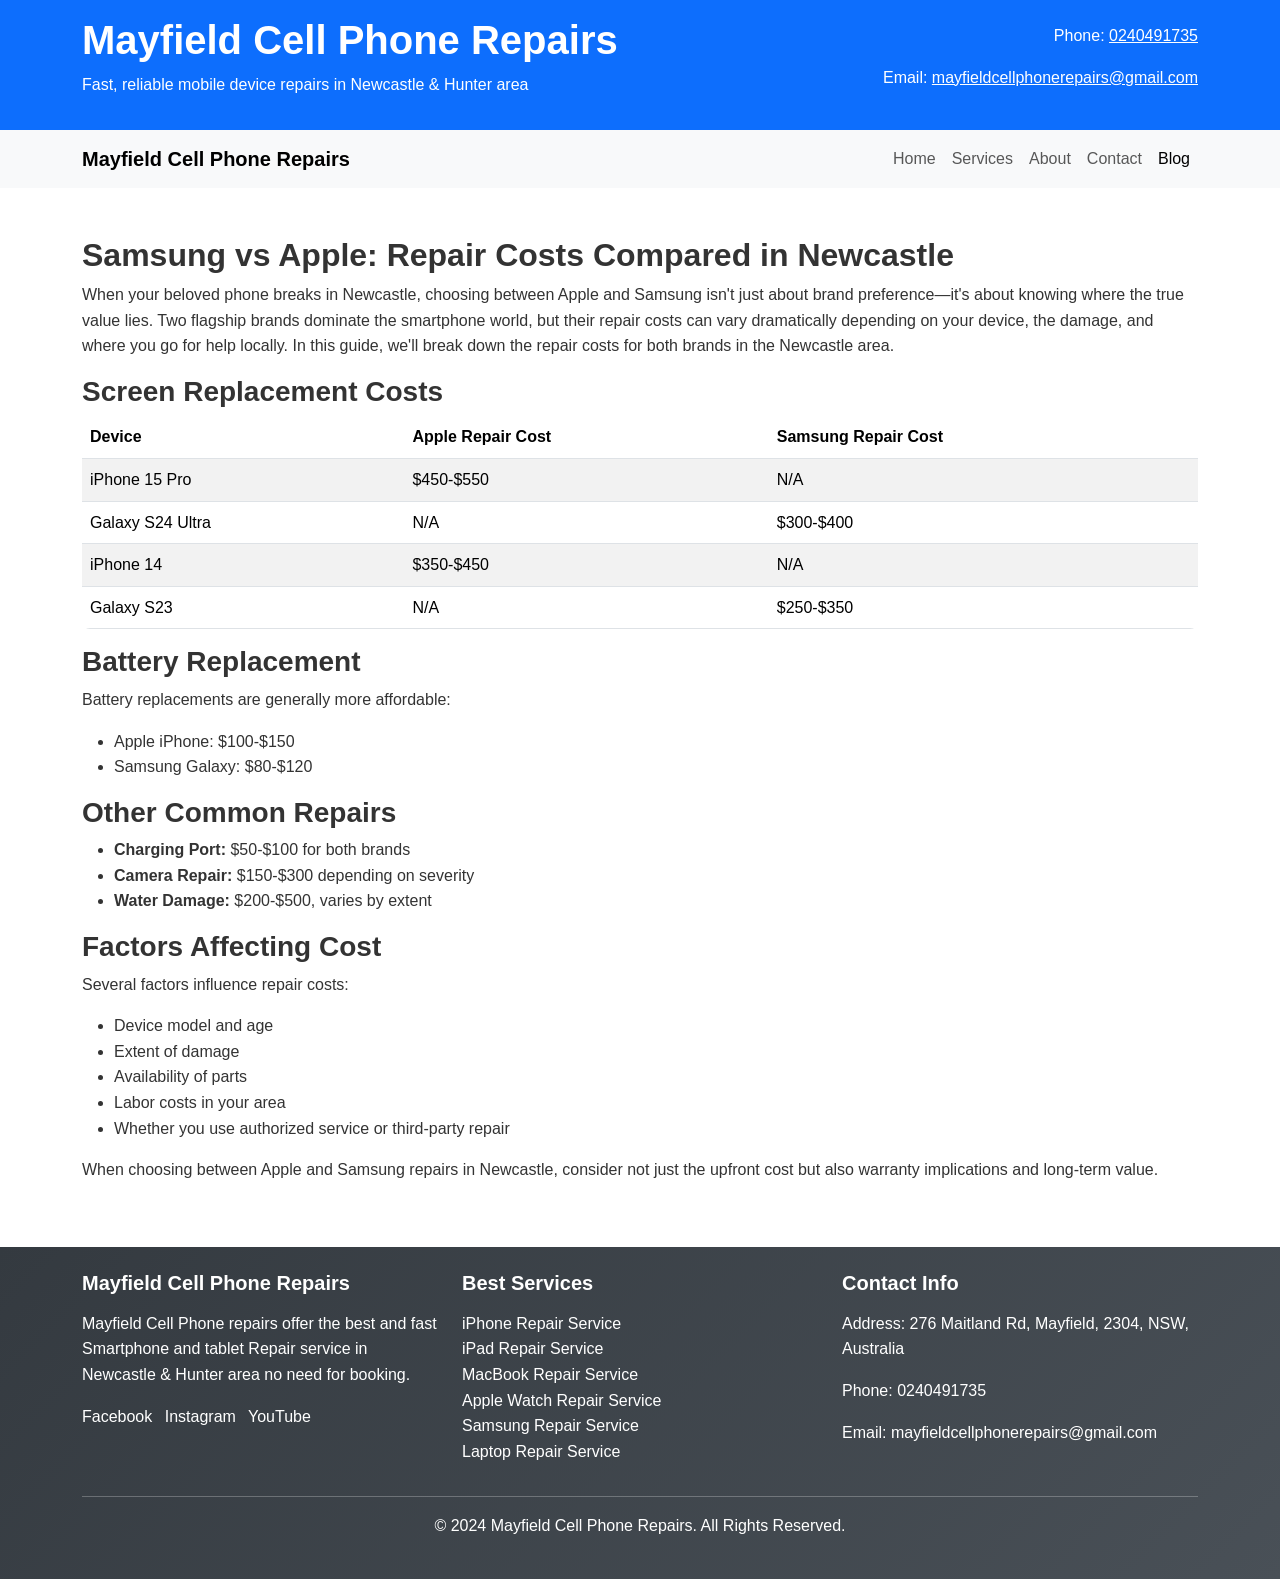
<file: blog/samsung-vs-apple-repair-costs.html>
<!DOCTYPE html>
<html lang="en">
<head>
    <meta charset="UTF-8">
    <meta name="viewport" content="width=device-width, initial-scale=1.0">
    <title>Samsung vs Apple: Repair Costs Compared in Newcastle - Mayfield Cell Phone Repairs</title>
    <link href="https://cdn.jsdelivr.net/npm/bootstrap@5.3.0/dist/css/bootstrap.min.css" rel="stylesheet">
    <link rel="stylesheet" href="https://cdn.jsdelivr.net/npm/bootstrap-icons@1.10.0/font/bootstrap-icons.css">
    <link rel="stylesheet" href="../assets/css/style.css">
</head>
<body>
    <header class="bg-primary text-white py-3">
        <div class="container">
            <div class="row align-items-center">
                <div class="col-md-6">
                    <h1>Mayfield Cell Phone Repairs</h1>
                    <p>Fast, reliable mobile device repairs in Newcastle & Hunter area</p>
                </div>
                <div class="col-md-6 text-end">
                    <p>Phone: <a href="tel:0240491735" class="text-white">0240491735</a></p>
                    <p>Email: <a href="mailto:mayfieldcellphonerepairs@gmail.com" class="text-white">mayfieldcellphonerepairs@gmail.com</a></p>
                </div>
            </div>
        </div>
    </header>

    <nav class="navbar navbar-expand-lg navbar-light bg-light">
        <div class="container">
            <a class="navbar-brand" href="../index.html">Mayfield Cell Phone Repairs</a>
            <button class="navbar-toggler" type="button" data-bs-toggle="collapse" data-bs-target="#navbarNav">
                <span class="navbar-toggler-icon"></span>
            </button>
            <div class="collapse navbar-collapse" id="navbarNav">
                <ul class="navbar-nav ms-auto">
                    <li class="nav-item"><a class="nav-link" href="../index.html">Home</a></li>
                    <li class="nav-item"><a class="nav-link" href="../services.html">Services</a></li>
                    <li class="nav-item"><a class="nav-link" href="../about.html">About</a></li>
                    <li class="nav-item"><a class="nav-link" href="../contact.html">Contact</a></li>
                    <li class="nav-item"><a class="nav-link active" href="./">Blog</a></li>
                </ul>
            </div>
        </div>
    </nav>

    <section class="py-5">
        <div class="container">
            <h2>Samsung vs Apple: Repair Costs Compared in Newcastle</h2>
            <p>When your beloved phone breaks in Newcastle, choosing between Apple and Samsung isn't just about brand preference—it's about knowing where the true value lies. Two flagship brands dominate the smartphone world, but their repair costs can vary dramatically depending on your device, the damage, and where you go for help locally. In this guide, we'll break down the repair costs for both brands in the Newcastle area.</p>
            <h3>Screen Replacement Costs</h3>
            <table class="table table-striped">
                <thead>
                    <tr>
                        <th>Device</th>
                        <th>Apple Repair Cost</th>
                        <th>Samsung Repair Cost</th>
                    </tr>
                </thead>
                <tbody>
                    <tr>
                        <td>iPhone 15 Pro</td>
                        <td>$450-$550</td>
                        <td>N/A</td>
                    </tr>
                    <tr>
                        <td>Galaxy S24 Ultra</td>
                        <td>N/A</td>
                        <td>$300-$400</td>
                    </tr>
                    <tr>
                        <td>iPhone 14</td>
                        <td>$350-$450</td>
                        <td>N/A</td>
                    </tr>
                    <tr>
                        <td>Galaxy S23</td>
                        <td>N/A</td>
                        <td>$250-$350</td>
                    </tr>
                </tbody>
            </table>
            <h3>Battery Replacement</h3>
            <p>Battery replacements are generally more affordable:</p>
            <ul>
                <li>Apple iPhone: $100-$150</li>
                <li>Samsung Galaxy: $80-$120</li>
            </ul>
            <h3>Other Common Repairs</h3>
            <ul>
                <li><strong>Charging Port:</strong> $50-$100 for both brands</li>
                <li><strong>Camera Repair:</strong> $150-$300 depending on severity</li>
                <li><strong>Water Damage:</strong> $200-$500, varies by extent</li>
            </ul>
            <h3>Factors Affecting Cost</h3>
            <p>Several factors influence repair costs:</p>
            <ul>
                <li>Device model and age</li>
                <li>Extent of damage</li>
                <li>Availability of parts</li>
                <li>Labor costs in your area</li>
                <li>Whether you use authorized service or third-party repair</li>
            </ul>
            <p>When choosing between Apple and Samsung repairs in Newcastle, consider not just the upfront cost but also warranty implications and long-term value.</p>
        </div>
    </section>

    <footer class="bg-dark text-white py-4">
        <div class="container">
            <div class="row">
                <div class="col-md-4">
                    <h5>Mayfield Cell Phone Repairs</h5>
                    <p>Mayfield Cell Phone repairs offer the best and fast Smartphone and tablet Repair service in Newcastle & Hunter area no need for booking.</p>
                    <div>
                        <a href="https://www.facebook.com/mayfieldcellphonerepairs" class="text-white me-2">Facebook</a>
                        <a href="https://www.instagram.com/mayfieldcellphonerepairs/" class="text-white me-2">Instagram</a>
                        <a href="https://www.youtube.com/@mayfieldcellphonerepairs" class="text-white">YouTube</a>
                    </div>
                </div>
                <div class="col-md-4">
                    <h5>Best Services</h5>
                    <ul class="list-unstyled">
                        <li><a href="../services.html#iphone" class="text-white">iPhone Repair Service</a></li>
                        <li><a href="../services.html#ipad" class="text-white">iPad Repair Service</a></li>
                        <li><a href="../services.html#macbook" class="text-white">MacBook Repair Service</a></li>
                        <li><a href="../services.html#applewatch" class="text-white">Apple Watch Repair Service</a></li>
                        <li><a href="../services.html#samsung" class="text-white">Samsung Repair Service</a></li>
                        <li><a href="../services.html#laptop" class="text-white">Laptop Repair Service</a></li>
                    </ul>
                </div>
                <div class="col-md-4">
                    <h5>Contact Info</h5>
                    <p>Address: 276 Maitland Rd, Mayfield, 2304, NSW, Australia</p>
                    <p>Phone: <a href="tel:0240491735" class="text-white">0240491735</a></p>
                    <p>Email: <a href="mailto:mayfieldcellphonerepairs@gmail.com" class="text-white">mayfieldcellphonerepairs@gmail.com</a></p>
                </div>
            </div>
            <hr>
            <p class="text-center">&copy; 2024 Mayfield Cell Phone Repairs. All Rights Reserved.</p>
        </div>
    </footer>

    <script src="https://cdn.jsdelivr.net/npm/bootstrap@5.3.0/dist/js/bootstrap.bundle.min.js"></script>
    <script src="../assets/js/script.js"></script>
</body>
</html>
</file>
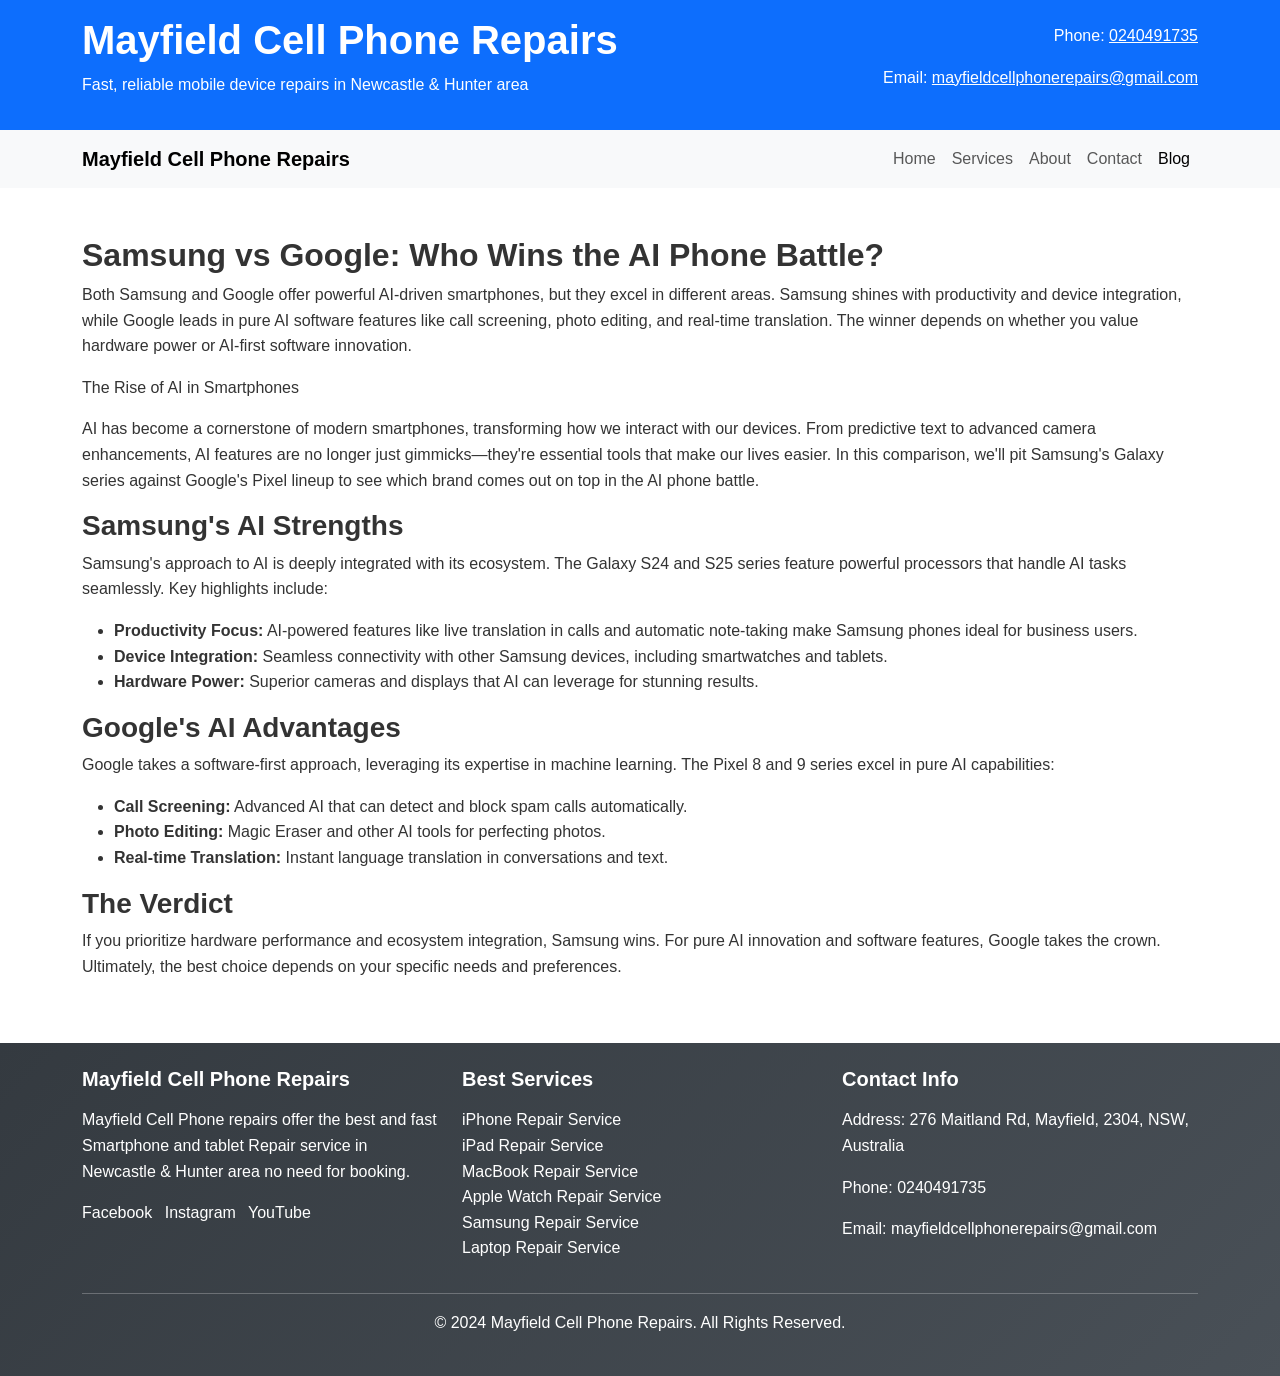
<file: blog/samsung-vs-google.html>
<!DOCTYPE html>
<html lang="en">
<head>
    <meta charset="UTF-8">
    <meta name="viewport" content="width=device-width, initial-scale=1.0">
    <title>Samsung vs Google: Who Wins the AI Phone Battle? - Mayfield Cell Phone Repairs</title>
    <link href="https://cdn.jsdelivr.net/npm/bootstrap@5.3.0/dist/css/bootstrap.min.css" rel="stylesheet">
    <link rel="stylesheet" href="https://cdn.jsdelivr.net/npm/bootstrap-icons@1.10.0/font/bootstrap-icons.css">
    <link rel="stylesheet" href="../assets/css/style.css">
</head>
<body>
    <header class="bg-primary text-white py-3">
        <div class="container">
            <div class="row align-items-center">
                <div class="col-md-6">
                    <h1>Mayfield Cell Phone Repairs</h1>
                    <p>Fast, reliable mobile device repairs in Newcastle & Hunter area</p>
                </div>
                <div class="col-md-6 text-end">
                    <p>Phone: <a href="tel:0240491735" class="text-white">0240491735</a></p>
                    <p>Email: <a href="mailto:mayfieldcellphonerepairs@gmail.com" class="text-white">mayfieldcellphonerepairs@gmail.com</a></p>
                </div>
            </div>
        </div>
    </header>

    <nav class="navbar navbar-expand-lg navbar-light bg-light">
        <div class="container">
            <a class="navbar-brand" href="../index.html">Mayfield Cell Phone Repairs</a>
            <button class="navbar-toggler" type="button" data-bs-toggle="collapse" data-bs-target="#navbarNav">
                <span class="navbar-toggler-icon"></span>
            </button>
            <div class="collapse navbar-collapse" id="navbarNav">
                <ul class="navbar-nav ms-auto">
                    <li class="nav-item"><a class="nav-link" href="../index.html">Home</a></li>
                    <li class="nav-item"><a class="nav-link" href="../services.html">Services</a></li>
                    <li class="nav-item"><a class="nav-link" href="../about.html">About</a></li>
                    <li class="nav-item"><a class="nav-link" href="../contact.html">Contact</a></li>
                    <li class="nav-item"><a class="nav-link active" href="./">Blog</a></li>
                </ul>
            </div>
        </div>
    </nav>

    <section class="py-5">
        <div class="container">
            <h2>Samsung vs Google: Who Wins the AI Phone Battle?</h2>
            <p>Both Samsung and Google offer powerful AI-driven smartphones, but they excel in different areas. Samsung shines with productivity and device integration, while Google leads in pure AI software features like call screening, photo editing, and real-time translation. The winner depends on whether you value hardware power or AI-first software innovation.</p>
            <p>The Rise of AI in Smartphones</p>
            <p>AI has become a cornerstone of modern smartphones, transforming how we interact with our devices. From predictive text to advanced camera enhancements, AI features are no longer just gimmicks—they're essential tools that make our lives easier. In this comparison, we'll pit Samsung's Galaxy series against Google's Pixel lineup to see which brand comes out on top in the AI phone battle.</p>
            <h3>Samsung's AI Strengths</h3>
            <p>Samsung's approach to AI is deeply integrated with its ecosystem. The Galaxy S24 and S25 series feature powerful processors that handle AI tasks seamlessly. Key highlights include:</p>
            <ul>
                <li><strong>Productivity Focus:</strong> AI-powered features like live translation in calls and automatic note-taking make Samsung phones ideal for business users.</li>
                <li><strong>Device Integration:</strong> Seamless connectivity with other Samsung devices, including smartwatches and tablets.</li>
                <li><strong>Hardware Power:</strong> Superior cameras and displays that AI can leverage for stunning results.</li>
            </ul>
            <h3>Google's AI Advantages</h3>
            <p>Google takes a software-first approach, leveraging its expertise in machine learning. The Pixel 8 and 9 series excel in pure AI capabilities:</p>
            <ul>
                <li><strong>Call Screening:</strong> Advanced AI that can detect and block spam calls automatically.</li>
                <li><strong>Photo Editing:</strong> Magic Eraser and other AI tools for perfecting photos.</li>
                <li><strong>Real-time Translation:</strong> Instant language translation in conversations and text.</li>
            </ul>
            <h3>The Verdict</h3>
            <p>If you prioritize hardware performance and ecosystem integration, Samsung wins. For pure AI innovation and software features, Google takes the crown. Ultimately, the best choice depends on your specific needs and preferences.</p>
        </div>
    </section>

    <footer class="bg-dark text-white py-4">
        <div class="container">
            <div class="row">
                <div class="col-md-4">
                    <h5>Mayfield Cell Phone Repairs</h5>
                    <p>Mayfield Cell Phone repairs offer the best and fast Smartphone and tablet Repair service in Newcastle & Hunter area no need for booking.</p>
                    <div>
                        <a href="https://www.facebook.com/mayfieldcellphonerepairs" class="text-white me-2">Facebook</a>
                        <a href="https://www.instagram.com/mayfieldcellphonerepairs/" class="text-white me-2">Instagram</a>
                        <a href="https://www.youtube.com/@mayfieldcellphonerepairs" class="text-white">YouTube</a>
                    </div>
                </div>
                <div class="col-md-4">
                    <h5>Best Services</h5>
                    <ul class="list-unstyled">
                        <li><a href="../services.html#iphone" class="text-white">iPhone Repair Service</a></li>
                        <li><a href="../services.html#ipad" class="text-white">iPad Repair Service</a></li>
                        <li><a href="../services.html#macbook" class="text-white">MacBook Repair Service</a></li>
                        <li><a href="../services.html#applewatch" class="text-white">Apple Watch Repair Service</a></li>
                        <li><a href="../services.html#samsung" class="text-white">Samsung Repair Service</a></li>
                        <li><a href="../services.html#laptop" class="text-white">Laptop Repair Service</a></li>
                    </ul>
                </div>
                <div class="col-md-4">
                    <h5>Contact Info</h5>
                    <p>Address: 276 Maitland Rd, Mayfield, 2304, NSW, Australia</p>
                    <p>Phone: <a href="tel:0240491735" class="text-white">0240491735</a></p>
                    <p>Email: <a href="mailto:mayfieldcellphonerepairs@gmail.com" class="text-white">mayfieldcellphonerepairs@gmail.com</a></p>
                </div>
            </div>
            <hr>
            <p class="text-center">&copy; 2024 Mayfield Cell Phone Repairs. All Rights Reserved.</p>
        </div>
    </footer>

    <script src="https://cdn.jsdelivr.net/npm/bootstrap@5.3.0/dist/js/bootstrap.bundle.min.js"></script>
    <script src="../assets/js/script.js"></script>
</body>
</html>
</file>
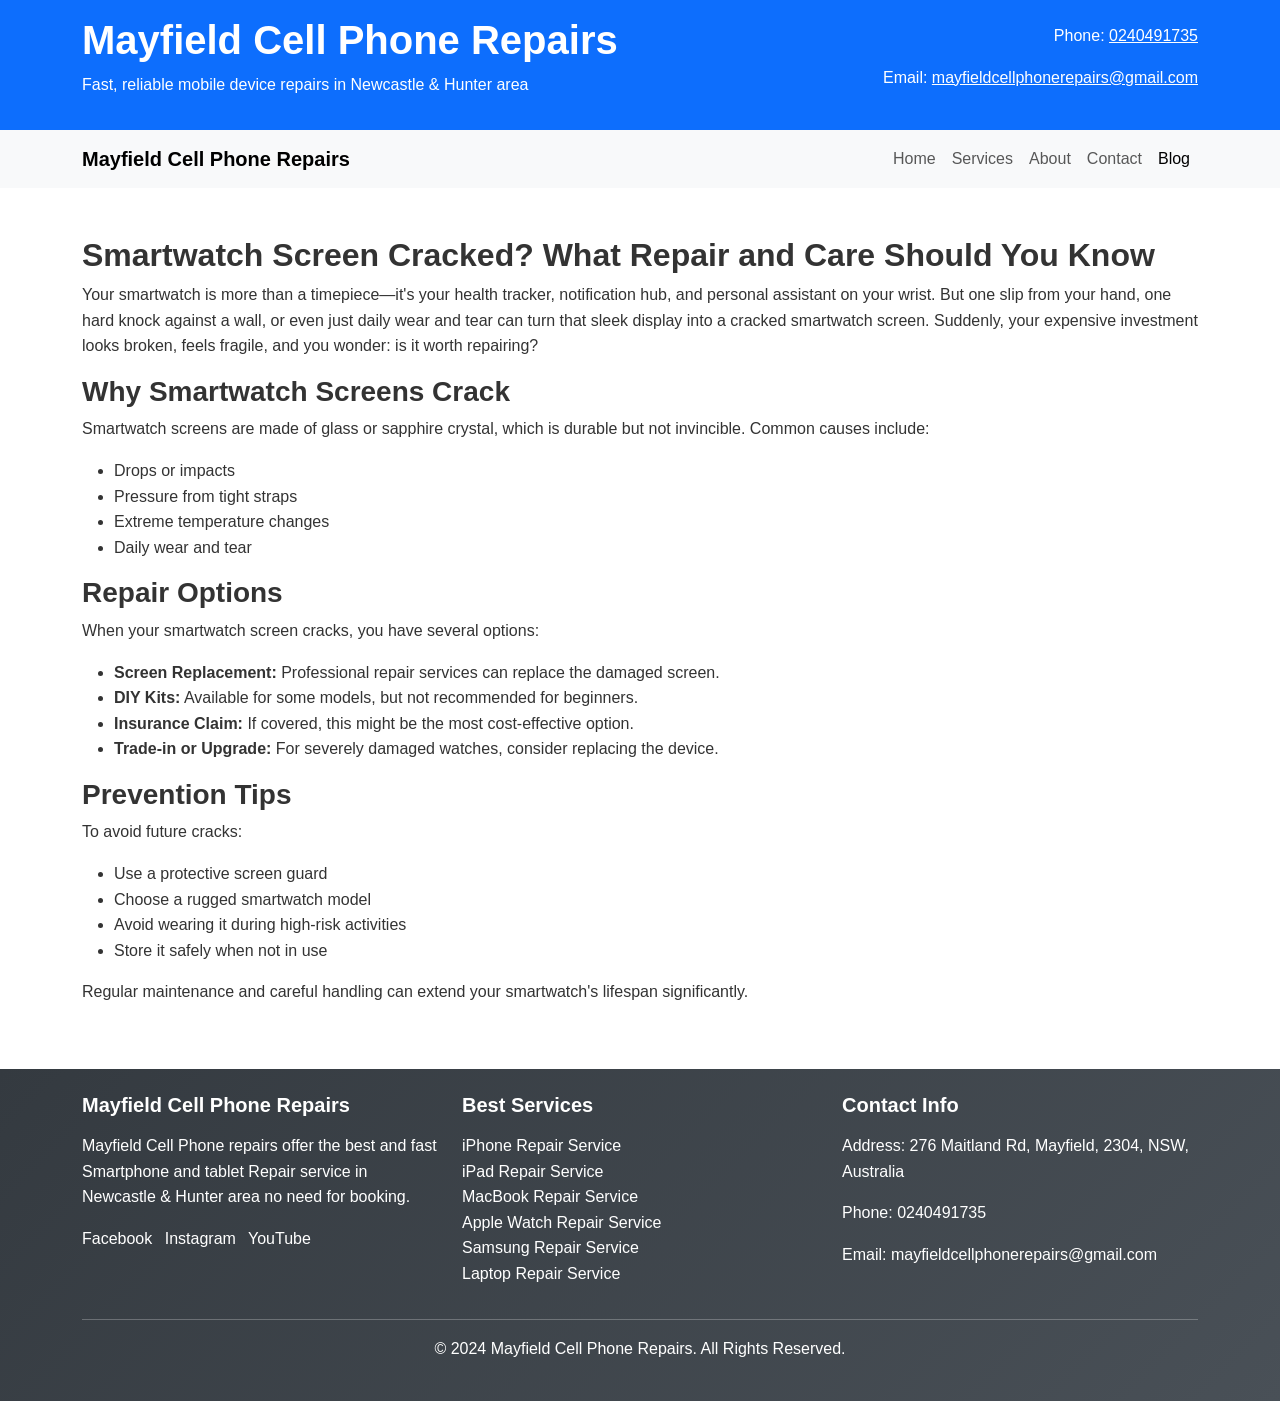
<file: blog/smartwatch-screen-cracked.html>
<!DOCTYPE html>
<html lang="en">
<head>
    <meta charset="UTF-8">
    <meta name="viewport" content="width=device-width, initial-scale=1.0">
    <title>Smartwatch Screen Cracked? What Repair and Care Should You Know - Mayfield Cell Phone Repairs</title>
    <link href="https://cdn.jsdelivr.net/npm/bootstrap@5.3.0/dist/css/bootstrap.min.css" rel="stylesheet">
    <link rel="stylesheet" href="https://cdn.jsdelivr.net/npm/bootstrap-icons@1.10.0/font/bootstrap-icons.css">
    <link rel="stylesheet" href="../assets/css/style.css">
</head>
<body>
    <header class="bg-primary text-white py-3">
        <div class="container">
            <div class="row align-items-center">
                <div class="col-md-6">
                    <h1>Mayfield Cell Phone Repairs</h1>
                    <p>Fast, reliable mobile device repairs in Newcastle & Hunter area</p>
                </div>
                <div class="col-md-6 text-end">
                    <p>Phone: <a href="tel:0240491735" class="text-white">0240491735</a></p>
                    <p>Email: <a href="mailto:mayfieldcellphonerepairs@gmail.com" class="text-white">mayfieldcellphonerepairs@gmail.com</a></p>
                </div>
            </div>
        </div>
    </header>

    <nav class="navbar navbar-expand-lg navbar-light bg-light">
        <div class="container">
            <a class="navbar-brand" href="../index.html">Mayfield Cell Phone Repairs</a>
            <button class="navbar-toggler" type="button" data-bs-toggle="collapse" data-bs-target="#navbarNav">
                <span class="navbar-toggler-icon"></span>
            </button>
            <div class="collapse navbar-collapse" id="navbarNav">
                <ul class="navbar-nav ms-auto">
                    <li class="nav-item"><a class="nav-link" href="../index.html">Home</a></li>
                    <li class="nav-item"><a class="nav-link" href="../services.html">Services</a></li>
                    <li class="nav-item"><a class="nav-link" href="../about.html">About</a></li>
                    <li class="nav-item"><a class="nav-link" href="../contact.html">Contact</a></li>
                    <li class="nav-item"><a class="nav-link active" href="./">Blog</a></li>
                </ul>
            </div>
        </div>
    </nav>

    <section class="py-5">
        <div class="container">
            <h2>Smartwatch Screen Cracked? What Repair and Care Should You Know</h2>
            <p>Your smartwatch is more than a timepiece—it's your health tracker, notification hub, and personal assistant on your wrist. But one slip from your hand, one hard knock against a wall, or even just daily wear and tear can turn that sleek display into a cracked smartwatch screen. Suddenly, your expensive investment looks broken, feels fragile, and you wonder: is it worth repairing?</p>
            <h3>Why Smartwatch Screens Crack</h3>
            <p>Smartwatch screens are made of glass or sapphire crystal, which is durable but not invincible. Common causes include:</p>
            <ul>
                <li>Drops or impacts</li>
                <li>Pressure from tight straps</li>
                <li>Extreme temperature changes</li>
                <li>Daily wear and tear</li>
            </ul>
            <h3>Repair Options</h3>
            <p>When your smartwatch screen cracks, you have several options:</p>
            <ul>
                <li><strong>Screen Replacement:</strong> Professional repair services can replace the damaged screen.</li>
                <li><strong>DIY Kits:</strong> Available for some models, but not recommended for beginners.</li>
                <li><strong>Insurance Claim:</strong> If covered, this might be the most cost-effective option.</li>
                <li><strong>Trade-in or Upgrade:</strong> For severely damaged watches, consider replacing the device.</li>
            </ul>
            <h3>Prevention Tips</h3>
            <p>To avoid future cracks:</p>
            <ul>
                <li>Use a protective screen guard</li>
                <li>Choose a rugged smartwatch model</li>
                <li>Avoid wearing it during high-risk activities</li>
                <li>Store it safely when not in use</li>
            </ul>
            <p>Regular maintenance and careful handling can extend your smartwatch's lifespan significantly.</p>
        </div>
    </section>

    <footer class="bg-dark text-white py-4">
        <div class="container">
            <div class="row">
                <div class="col-md-4">
                    <h5>Mayfield Cell Phone Repairs</h5>
                    <p>Mayfield Cell Phone repairs offer the best and fast Smartphone and tablet Repair service in Newcastle & Hunter area no need for booking.</p>
                    <div>
                        <a href="https://www.facebook.com/mayfieldcellphonerepairs" class="text-white me-2">Facebook</a>
                        <a href="https://www.instagram.com/mayfieldcellphonerepairs/" class="text-white me-2">Instagram</a>
                        <a href="https://www.youtube.com/@mayfieldcellphonerepairs" class="text-white">YouTube</a>
                    </div>
                </div>
                <div class="col-md-4">
                    <h5>Best Services</h5>
                    <ul class="list-unstyled">
                        <li><a href="../services.html#iphone" class="text-white">iPhone Repair Service</a></li>
                        <li><a href="../services.html#ipad" class="text-white">iPad Repair Service</a></li>
                        <li><a href="../services.html#macbook" class="text-white">MacBook Repair Service</a></li>
                        <li><a href="../services.html#applewatch" class="text-white">Apple Watch Repair Service</a></li>
                        <li><a href="../services.html#samsung" class="text-white">Samsung Repair Service</a></li>
                        <li><a href="../services.html#laptop" class="text-white">Laptop Repair Service</a></li>
                    </ul>
                </div>
                <div class="col-md-4">
                    <h5>Contact Info</h5>
                    <p>Address: 276 Maitland Rd, Mayfield, 2304, NSW, Australia</p>
                    <p>Phone: <a href="tel:0240491735" class="text-white">0240491735</a></p>
                    <p>Email: <a href="mailto:mayfieldcellphonerepairs@gmail.com" class="text-white">mayfieldcellphonerepairs@gmail.com</a></p>
                </div>
            </div>
            <hr>
            <p class="text-center">&copy; 2024 Mayfield Cell Phone Repairs. All Rights Reserved.</p>
        </div>
    </footer>

    <script src="https://cdn.jsdelivr.net/npm/bootstrap@5.3.0/dist/js/bootstrap.bundle.min.js"></script>
    <script src="../assets/js/script.js"></script>
</body>
</html>
</file>
<file: assets/css/style.css>
/* Custom styles for Mayfield Cell Phone Repairs */

body {
    font-family: 'Segoe UI', Tahoma, Geneva, Verdana, sans-serif;
    line-height: 1.6;
    color: #333;
}

.hero {
    background: linear-gradient(135deg, #667eea 0%, #764ba2 100%);
    color: white;
    padding: 4rem 0;
}

.hero h2 {
    font-size: 2.5rem;
    font-weight: 700;
    margin-bottom: 1rem;
}

.hero p {
    font-size: 1.2rem;
    margin-bottom: 2rem;
}

.btn-primary {
    background-color: #007bff;
    border-color: #007bff;
    padding: 0.75rem 1.5rem;
    font-weight: 600;
    border-radius: 0.375rem;
    transition: all 0.3s ease;
}

.btn-primary:hover {
    background-color: #0056b3;
    border-color: #004085;
    transform: translateY(-2px);
}

.card {
    border: none;
    border-radius: 0.75rem;
    box-shadow: 0 0.125rem 0.25rem rgba(0, 0, 0, 0.075);
    transition: transform 0.3s ease, box-shadow 0.3s ease;
    margin-bottom: 1.5rem;
}

.card:hover {
    transform: translateY(-5px);
    box-shadow: 0 0.5rem 1rem rgba(0, 0, 0, 0.15);
}

.card-img-top {
    border-top-left-radius: 0.75rem;
    border-top-right-radius: 0.75rem;
    height: 200px;
    object-fit: cover;
}

.card-title {
    font-size: 1.25rem;
    font-weight: 600;
    color: #495057;
}

.card-text {
    color: #6c757d;
}

.services .card-body {
    padding: 1.5rem;
}

.blog {
    background-color: #f8f9fa;
}

footer {
    background: linear-gradient(135deg, #343a40 0%, #495057 100%);
    color: white;
}

footer a {
    text-decoration: none;
    color: #adb5bd;
    transition: color 0.3s ease;
}

footer a:hover {
    color: #ffffff;
}

footer h5 {
    font-weight: 600;
    margin-bottom: 1rem;
}

.navbar-brand {
    font-weight: 700;
    font-size: 1.25rem;
}

.nav-link {
    font-weight: 500;
}

section {
    padding: 4rem 0;
}

h1, h2, h3, h4, h5, h6 {
    font-weight: 700;
}

.table {
    border-radius: 0.5rem;
    overflow: hidden;
}

@media (max-width: 768px) {
    .hero h2 {
        font-size: 2rem;
    }

    .hero p {
        font-size: 1rem;
    }

    .card-img-top {
        height: 150px;
    }
}
</file>
